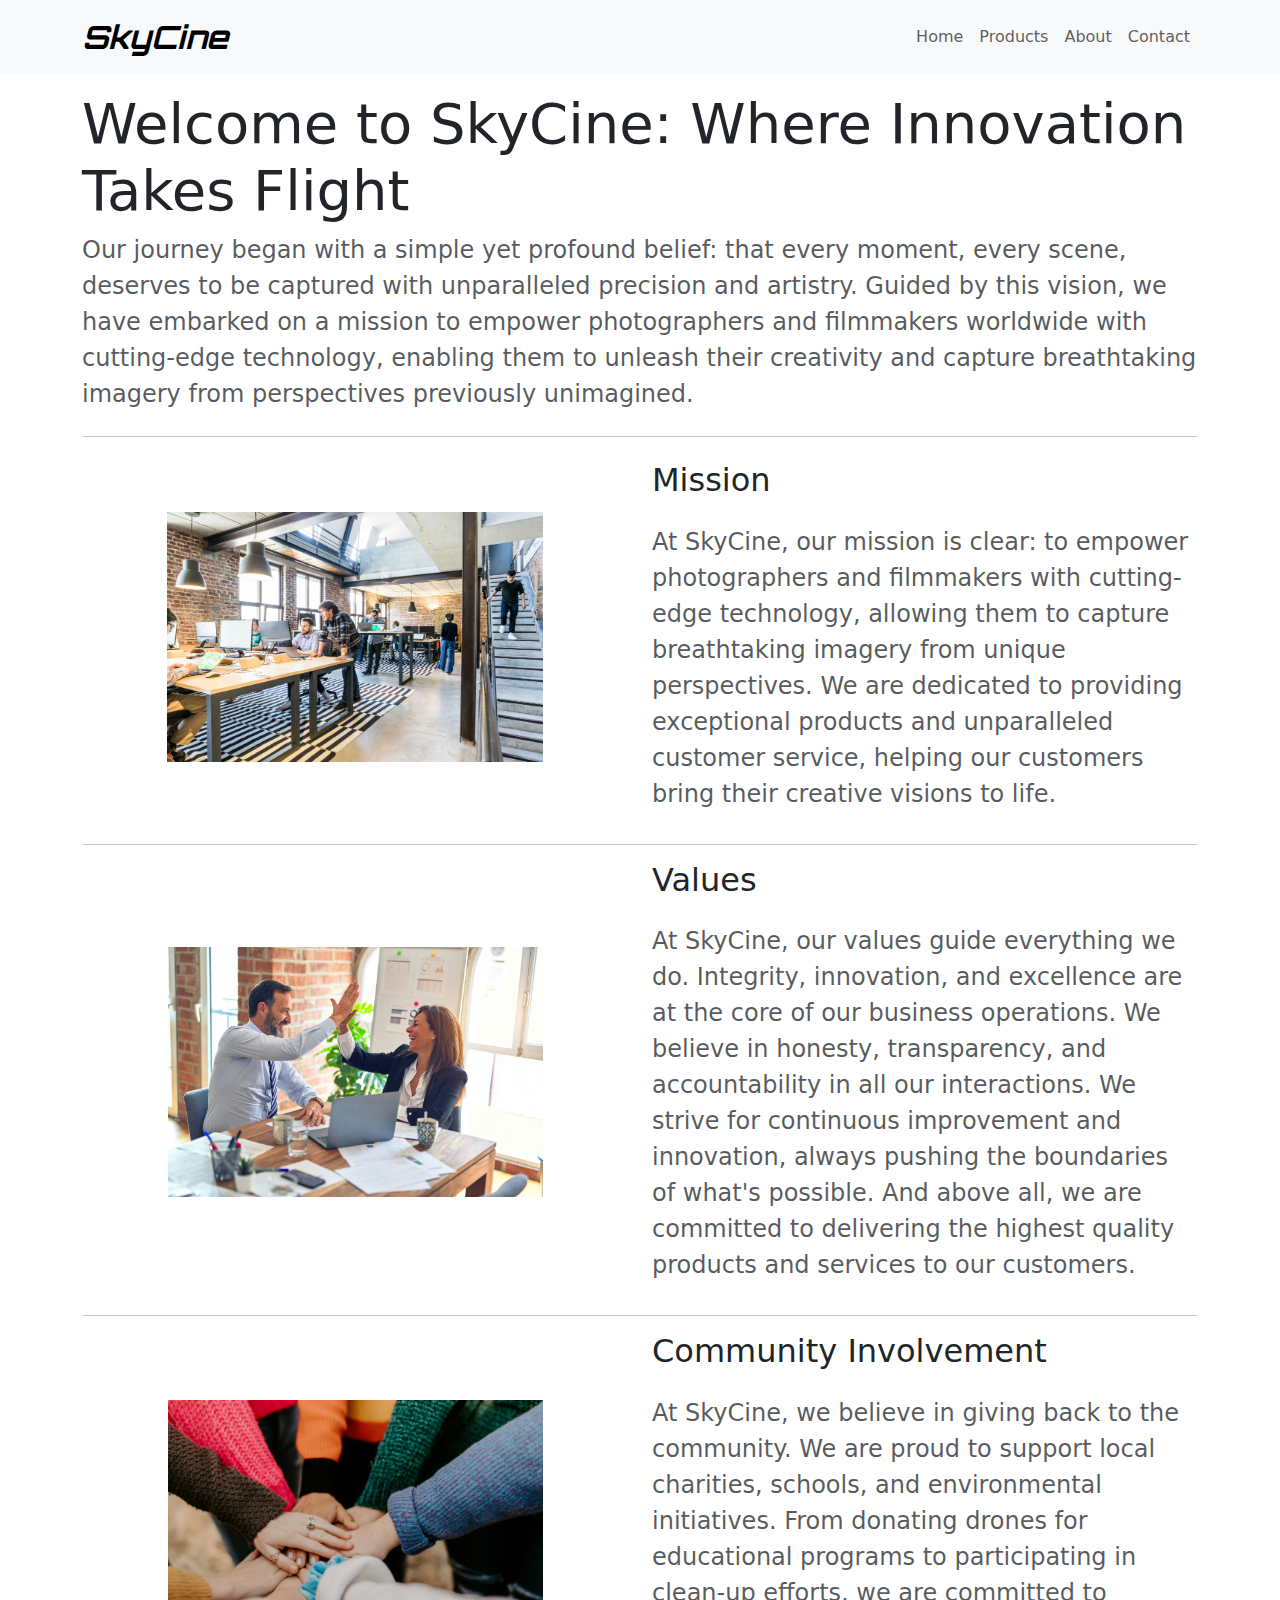
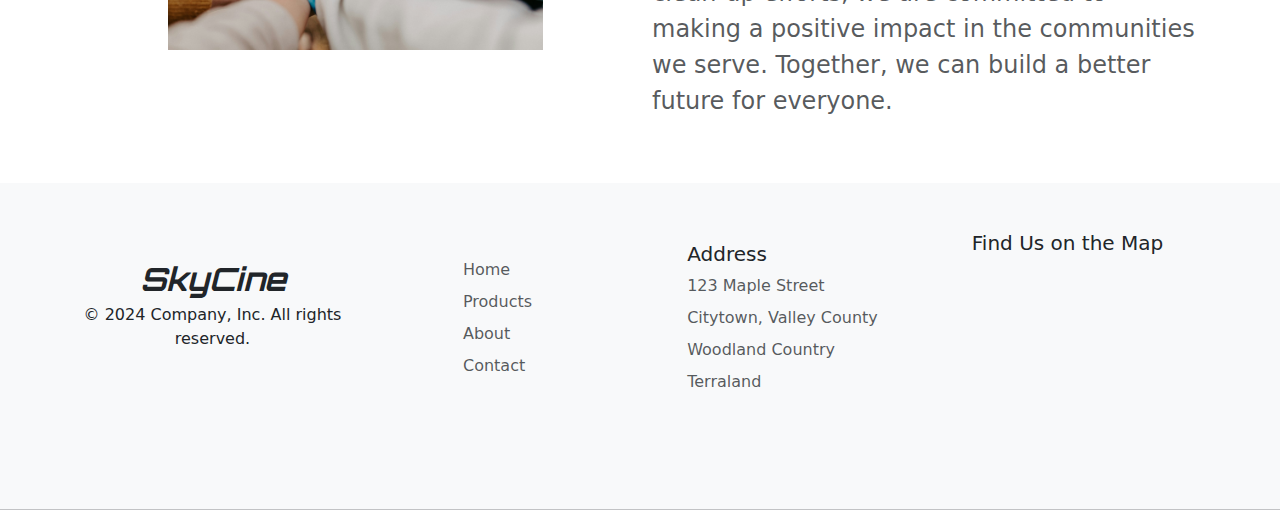
<file: pages/about-page.html>
<!DOCTYPE html>
<html lang="en">
<head>
    <meta charset="UTF-8">
    <meta name="viewport" content="width=device-width, initial-scale=1.0">
    <link rel="preconnect" href="https://fonts.googleapis.com">


    <!-- Orbitron Font Import -->
    <link rel="preconnect" href="https://fonts.googleapis.com">
    <link rel="preconnect" href="https://fonts.gstatic.com" crossorigin>
    <link href="https://fonts.googleapis.com/css2?family=Orbitron:wght@400..900&display=swap" rel="stylesheet">

    <link href="https://cdn.jsdelivr.net/npm/bootstrap@5.3.3/dist/css/bootstrap.min.css" rel="stylesheet" integrity="sha384-QWTKZyjpPEjISv5WaRU9OFeRpok6YctnYmDr5pNlyT2bRjXh0JMhjY6hW+ALEwIH" crossorigin="anonymous">
    <link rel="stylesheet" href="../style.css">
    <title>About Us</title>

    
    <style>
      p {
        font-size: 1.5rem;
      } 
      .au-img {
        display: flex;
        align-items: center;
        justify-content: center;
      } 
      .col-md-6 img {
        max-height: 250px;
      }
    </style>
    
</head>
<body>
      
  <nav class="navbar navbar-expand-lg navbar-light bg-light">
    <div class="container">
      <a class="navbar-brand" href="../index.html" style="font-weight: bolder; font-family: Orbitron, sans-serif; font-size: 2rem; font-style: oblique;">SkyCine</a>
      <button class="navbar-toggler" type="button" data-bs-toggle="collapse" data-bs-target="#navbarNav" aria-controls="navbarNav" aria-expanded="false" aria-label="Toggle navigation">
        <span class="navbar-toggler-icon"></span>
      </button>
      <div class="collapse navbar-collapse" id="navbarNav">
        <ul class="navbar-nav ms-auto">
          <li class="nav-item">
            <a class="nav-link text-center" href="../index.html">Home</a>
          </li>
          <li class="nav-item">
            <a class="nav-link text-center" href="./products-page.html">Products</a>
          </li>
          <li class="nav-item">
            <a class="nav-link text-center" href="./about-page.html">About</a>
          </li>
          <li class="nav-item">
            <a class="nav-link text-center" href="./contact-page.html">Contact</a>
          </li>
        </ul>
      </div>
    </div>
  </nav>



  <div class="container mt-3">



    <div class="jumbotron">
    <h1 class="display-4">Welcome to SkyCine: Where Innovation Takes Flight</h1>
    <p class="text-muted">Our journey began with a simple yet profound belief: that every moment, every scene, deserves to be captured with unparalleled precision and artistry. Guided by this vision, we have embarked on a mission to empower photographers and filmmakers worldwide with cutting-edge technology, enabling them to unleash their creativity and capture breathtaking imagery from perspectives previously unimagined.</p>
    <hr class="my-4">
  </div>
    
    
    
  
    <!-- Mission Statement -->
    <div class="row">    
        <div class="col-md-6 au-img">
            <img src="../images/about-us-page-cover.jpg" class="img-fluid mb-3" alt="Company Overview Image">
        </div>
        <div class="col-md-6">
            <h2 class="mb-4">Mission </h2>
            <p class="text-muted">At SkyCine, our mission is clear: to empower photographers and filmmakers with cutting-edge technology, allowing them to capture breathtaking imagery from unique perspectives. We are dedicated to providing exceptional products and unparalleled customer service, helping our customers bring their creative visions to life.</p>
        </div>
    </div>
    <hr>

    <!-- Company Values -->
    <div class="row d-flex">
        <div class="col-md-6 au-img">
            <img src="../images/about-us-values.jpg" class="img-fluid mb-3" alt="Company Values Image">
        </div>
        <div class="col-md-6">
            <h2 class="mb-4">Values</h2>
            <p class="text-muted">At SkyCine, our values guide everything we do. Integrity, innovation, and excellence are at the core of our business operations. We believe in honesty, transparency, and accountability in all our interactions. We strive for continuous improvement and innovation, always pushing the boundaries of what's possible. And above all, we are committed to delivering the highest quality products and services to our customers.</p>
        </div>
    </div>
    <hr>

    <!-- Community Involvement -->
    <div class="row">
        <div class="col-md-6 au-img">
            <img src="../images/about-us-community.jpg" class="img-fluid mb-3" alt="Community Involvement Image">
        </div>
        <div class="col-md-6">
            <h2 class="mb-4">Community Involvement</h2>
            <p class="text-muted">At SkyCine, we believe in giving back to the community. We are proud to support local charities, schools, and environmental initiatives. From donating drones for educational programs to participating in clean-up efforts, we are committed to making a positive impact in the communities we serve. Together, we can build a better future for everyone.</p>
        </div>
    </div>
  </div>

  
  <footer class="bg-light">
    <div class="container">
      <div class="row row-cols-1 row-cols-sm-2 row-cols-md-5 py-5 my-5">
        
        <div class="col-md-3 text-center"><br>
          <a class="navbar-brand" href="../index.html" style="font-weight: bolder; font-family: Orbitron, sans-serif; font-size: 2rem; font-style: oblique;">SkyCine</a><br>
          © 2024 Company, Inc. All rights reserved.
        </div>
    
        <div class="col-md-3 d-flex justify-content-center align-items-center footer-container">
          <ul class="nav flex-column">
            <li class="nav-item mb-2"><a href="../index.html" class="nav-link p-0 text-body-secondary">Home</a></li>
            <li class="nav-item mb-2"><a href="./products-page.html" class="nav-link p-0 text-body-secondary">Products</a></li>
            <li class="nav-item mb-2"><a href="./about-page.html" class="nav-link p-0 text-body-secondary">About</a></li>
            <li class="nav-item mb-2"><a href="./contact-page.html" class="nav-link p-0 text-body-secondary">Contact</a></li>
          </ul>
        </div><br><br>
    
        <div class="col-md-3 d-flex justify-content-center align-items-center footer-container">
         
          <ul class="nav flex-column">
            <h5>Address</h5>
            <li class="nav-item mb-2"><a href="#" class="nav-link p-0 text-body-secondary">123 Maple Street</a></li>
            <li class="nav-item mb-2"><a href="#" class="nav-link p-0 text-body-secondary">Citytown, Valley County</a></li>
            <li class="nav-item mb-2"><a href="#" class="nav-link p-0 text-body-secondary">Woodland Country</a></li>
            <li class="nav-item mb-2"><a href="#" class="nav-link p-0 text-body-secondary">Terraland</a></li>
          </ul>
        </div><br><br>
    
        <div class="col-md-3 footer-container">
          <h5 class="text-center">Find Us on the Map</h5>
            <div class="embed-responsive embed-responsive-16by9 w-100% d-flex">
                <iframe class="embed-responsive-item mx-auto" src="https://www.google.com/maps/embed?pb=!1m18!1m12!1m3!1d12345.678910111213!2dlongitude!3dlatitude!2m3!1f0!2f0!3f0!3m2!1i1024!2i768!4f13.1!3m3!1m2!1s0x0%3A0x0!2zMTPCsDU5JzExLjMiTiAwwrAyOCc1MC4yIkU!5e0!3m2!1sen!2sus!4v1638833498544!5m2!1sen!2sus" allowfullscreen="" loading="lazy"></iframe>
            </div>
      </div>
      </div>
    </div>
    <hr>
  </footer>
  
  

<script src="https://cdn.jsdelivr.net/npm/bootstrap@5.3.3/dist/js/bootstrap.bundle.min.js" integrity="sha384-YvpcrYf0tY3lHB60NNkmXc5s9fDVZLESaAA55NDzOxhy9GkcIdslK1eN7N6jIeHz" crossorigin="anonymous"></script>
</body>
</html>
</file>
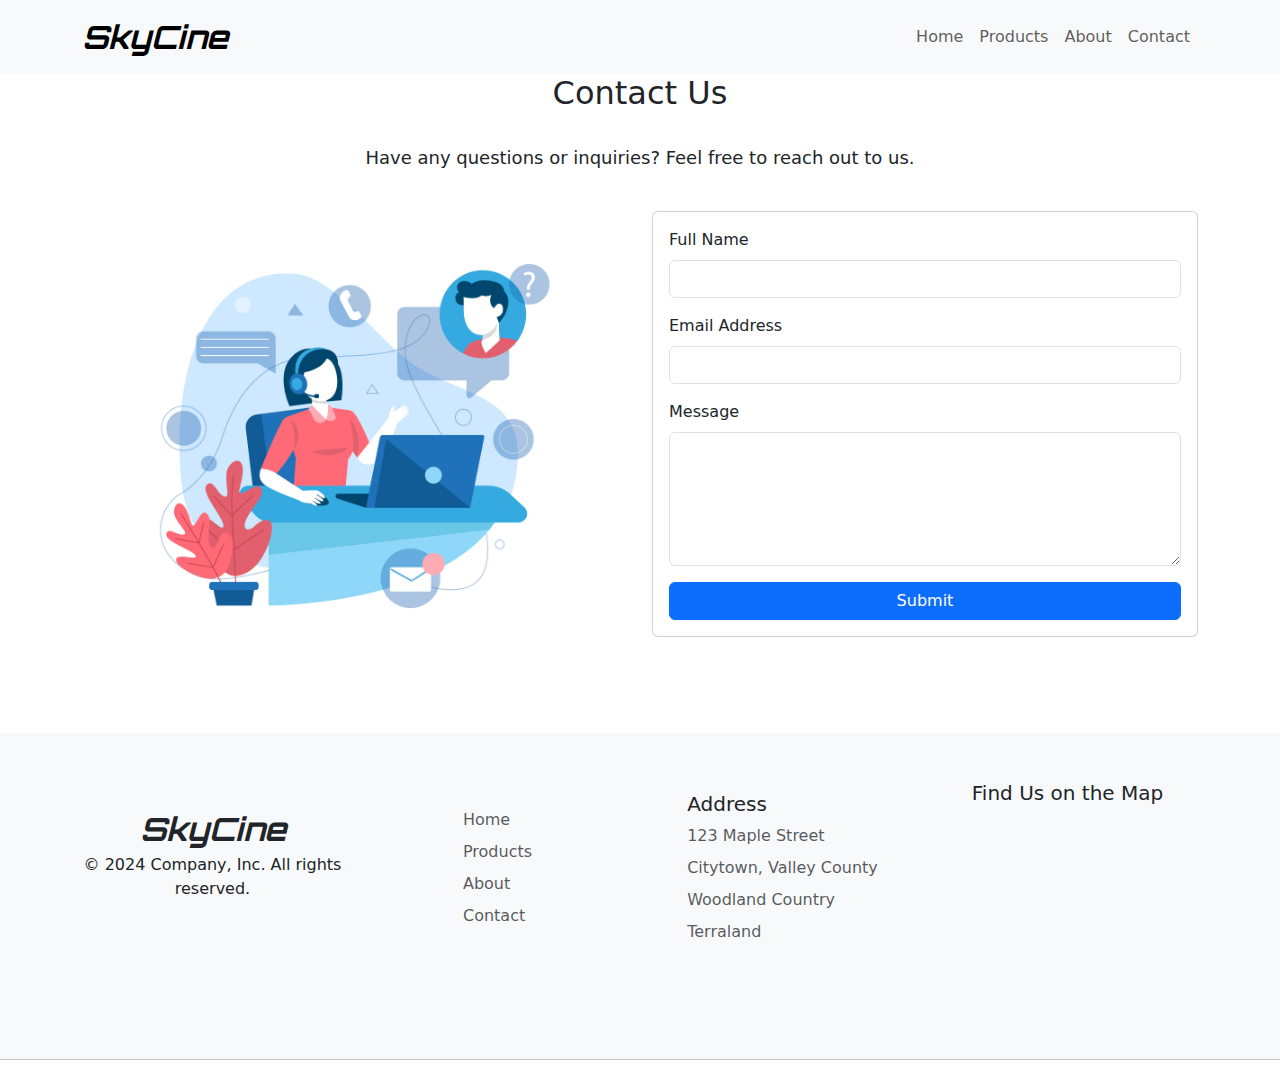
<file: pages/contact-page.html>
<!DOCTYPE html>
<html lang="en">
<head>
    <meta charset="UTF-8">
    <meta name="viewport" content="width=device-width, initial-scale=1.0">

    <link href="https://cdn.jsdelivr.net/npm/bootstrap@5.3.3/dist/css/bootstrap.min.css" rel="stylesheet" integrity="sha384-QWTKZyjpPEjISv5WaRU9OFeRpok6YctnYmDr5pNlyT2bRjXh0JMhjY6hW+ALEwIH" crossorigin="anonymous">
    <link rel="stylesheet" href="../style.css">
    
    
    <title>Contact</title>
</head>
<body>
    
 
  <nav class="navbar navbar-expand-lg navbar-light bg-light">
    <div class="container">
      <a class="navbar-brand" href="../index.html" style="font-weight: bolder; font-family: Orbitron, sans-serif; font-size: 2rem; font-style: oblique;">SkyCine</a>
      <button class="navbar-toggler" type="button" data-bs-toggle="collapse" data-bs-target="#navbarNav" aria-controls="navbarNav" aria-expanded="false" aria-label="Toggle navigation">
        <span class="navbar-toggler-icon"></span>
      </button>
      <div class="collapse navbar-collapse" id="navbarNav">
        <ul class="navbar-nav ms-auto">
          <li class="nav-item">
            <a class="nav-link text-center" href="../index.html">Home</a>
          </li>
          <li class="nav-item">
            <a class="nav-link text-center" href="./products-page.html">Products</a>
          </li>
          <li class="nav-item">
            <a class="nav-link text-center" href="./about-page.html">About</a>
          </li>
          <li class="nav-item">
            <a class="nav-link text-center" href="./contact-page.html">Contact</a>
          </li>
        </ul>
      </div>
    </div>
  </nav>  

    <div class="container contact-container">
      <h2 class="text-center">Contact Us</h2><br>
      <p class="text-center" style="font-size: large;">Have any questions or inquiries? Feel free to reach out to us.</p> <br>
  
      <div class="row">
          <div class="col-md-6 mb-4">
              <img src="../images/customer-support.jpg" class="img-fluid rounded mx-auto d-block" alt="Contact Image" style="max-height: 450px;">
          </div>
          <div class="col-md-6" style="max-height: 450px;">
              <div class="card contact-card">
                  <div class="card-body">
                      <form>
                          <div class="mb-3">
                              <label for="fullName" class="form-label">Full Name</label>
                              <input type="text" class="form-control" id="fullName">
                          </div>
                          <div class="mb-3">
                              <label for="email" class="form-label">Email Address</label>
                              <input type="email" class="form-control" id="email">
                          </div>
                          <div class="mb-3">
                              <label for="message" class="form-label">Message</label>
                              <textarea class="form-control" id="message" rows="5"></textarea>
                          </div>
                          <button type="submit" class="btn btn-primary w-100">Submit</button>
                      </form>
                  </div>
              </div>
          </div>
      </div>
  </div>

  
  <footer class="bg-light">
    <div class="container">
      <div class="row row-cols-1 row-cols-sm-2 row-cols-md-5 py-5 my-5">
        
        <div class="col-md-3 text-center"><br>
          <a class="navbar-brand" href="../index.html" style="font-weight: bolder; font-family: Orbitron, sans-serif; font-size: 2rem; font-style: oblique;">SkyCine</a><br>
          © 2024 Company, Inc. All rights reserved.
        </div>
    
        <div class="col-md-3 d-flex justify-content-center align-items-center footer-container">
          <ul class="nav flex-column">
            <li class="nav-item mb-2"><a href="../index.html" class="nav-link p-0 text-body-secondary">Home</a></li>
            <li class="nav-item mb-2"><a href="./products-page.html" class="nav-link p-0 text-body-secondary">Products</a></li>
            <li class="nav-item mb-2"><a href="./about-page.html" class="nav-link p-0 text-body-secondary">About</a></li>
            <li class="nav-item mb-2"><a href="./contact-page.html" class="nav-link p-0 text-body-secondary">Contact</a></li>
          </ul>
        </div><br><br>
    
        <div class="col-md-3 d-flex justify-content-center align-items-center footer-container">
         
          <ul class="nav flex-column">
            <h5>Address</h5>
            <li class="nav-item mb-2"><a href="#" class="nav-link p-0 text-body-secondary">123 Maple Street</a></li>
            <li class="nav-item mb-2"><a href="#" class="nav-link p-0 text-body-secondary">Citytown, Valley County</a></li>
            <li class="nav-item mb-2"><a href="#" class="nav-link p-0 text-body-secondary">Woodland Country</a></li>
            <li class="nav-item mb-2"><a href="#" class="nav-link p-0 text-body-secondary">Terraland</a></li>
          </ul>
        </div><br><br>
    
        <div class="col-md-3 footer-container">
          <h5 class="text-center">Find Us on the Map</h5>
            <div class="embed-responsive embed-responsive-16by9 w-100% d-flex">
                <iframe class="embed-responsive-item mx-auto" src="https://www.google.com/maps/embed?pb=!1m18!1m12!1m3!1d12345.678910111213!2dlongitude!3dlatitude!2m3!1f0!2f0!3f0!3m2!1i1024!2i768!4f13.1!3m3!1m2!1s0x0%3A0x0!2zMTPCsDU5JzExLjMiTiAwwrAyOCc1MC4yIkU!5e0!3m2!1sen!2sus!4v1638833498544!5m2!1sen!2sus" allowfullscreen="" loading="lazy"></iframe>
            </div>
      </div>
      </div>
    </div>
    <hr>
  </footer>
  

  

  
  <!-- Bootstrap Bundle with Popper -->
  <script src="https://cdn.jsdelivr.net/npm/bootstrap@5.3.0-alpha1/dist/js/bootstrap.bundle.min.js"></script>
</body>
</html>
</file>
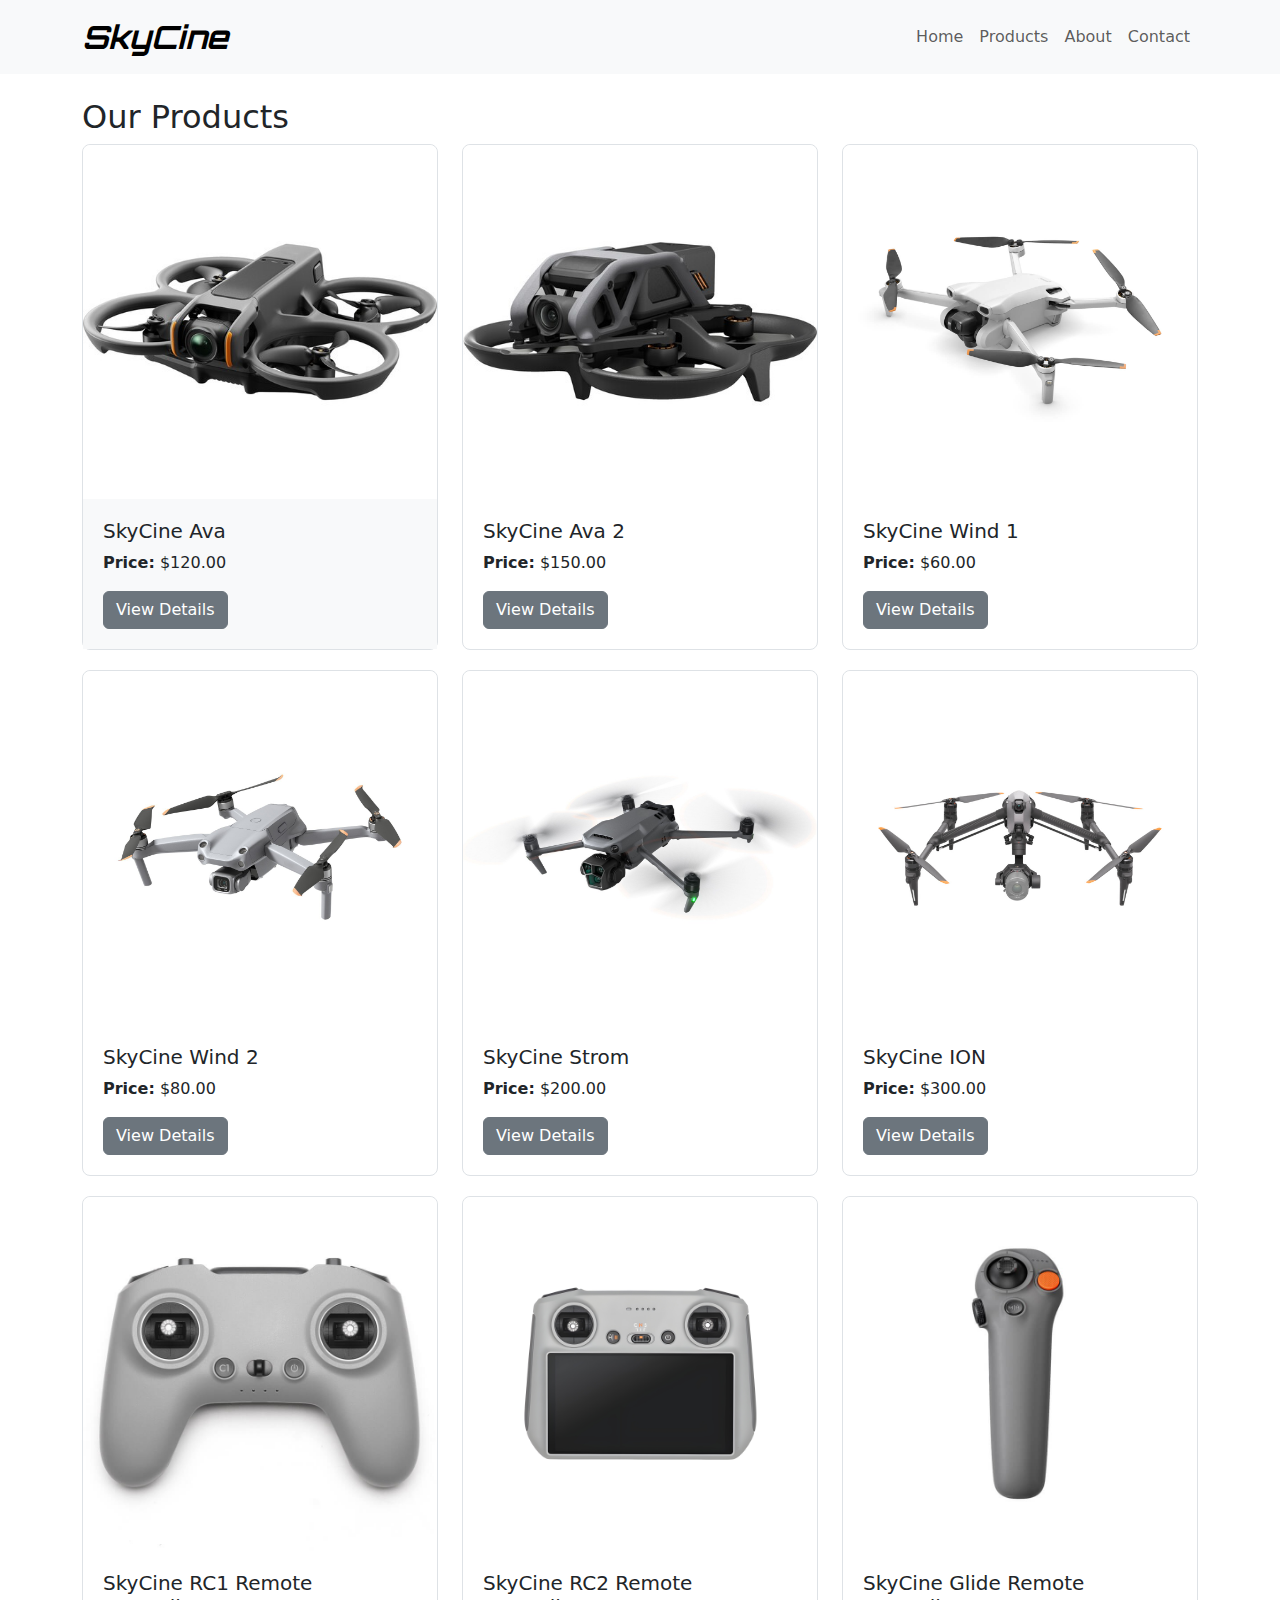
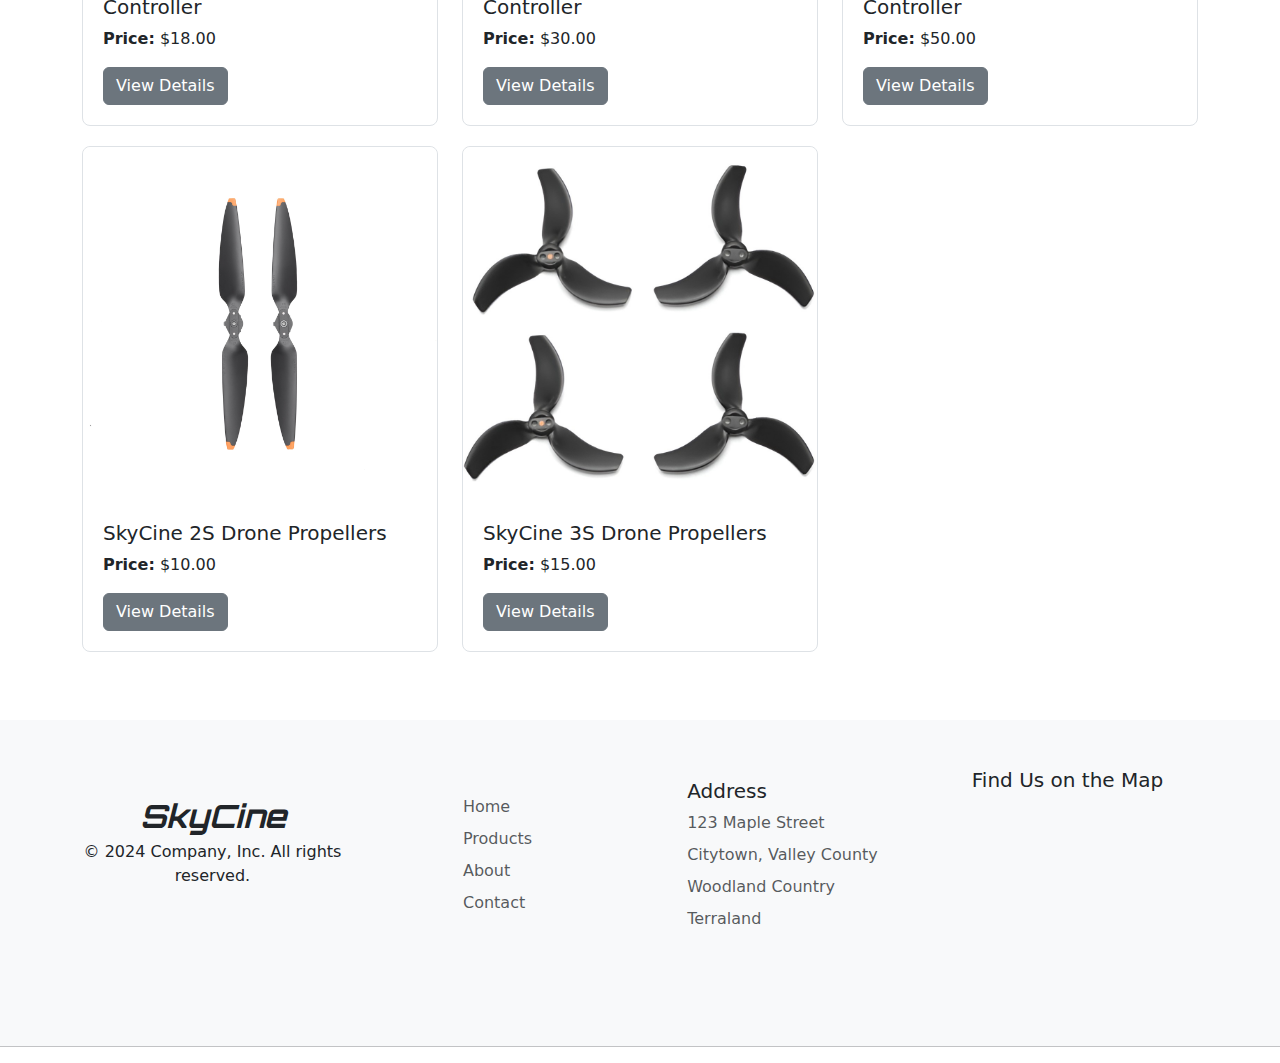
<file: pages/products-page.html>
<!DOCTYPE html>
<html lang="en">
<head>
  <meta charset="UTF-8">
  <meta name="viewport" content="width=device-width, initial-scale=1.0">
  <title>Products - DroneHub</title>
  <!-- Bootstrap CSS -->
  <link href="https://cdn.jsdelivr.net/npm/bootstrap@5.3.0-alpha1/dist/css/bootstrap.min.css" rel="stylesheet">
  <link rel="stylesheet" href="../style.css">
  <style>
    /* Custom CSS styles */
    .product-card {
      border: 1px solid #dee2e6;
      border-radius: 8px;
      margin-bottom: 20px;
    }
    .product-card img {
      border-top-left-radius: 8px;
      border-top-right-radius: 8px;
    }
    .product-card-body {
      padding: 20px;
    }
  </style>
</head>
<body>
   
  <nav class="navbar navbar-expand-lg navbar-light bg-light">
    <div class="container">
      <a class="navbar-brand" href="../index.html" style="font-weight: bolder; font-family: Orbitron, sans-serif; font-size: 2rem; font-style: oblique;">SkyCine</a>
      <button class="navbar-toggler" type="button" data-bs-toggle="collapse" data-bs-target="#navbarNav" aria-controls="navbarNav" aria-expanded="false" aria-label="Toggle navigation">
        <span class="navbar-toggler-icon"></span>
      </button>
      <div class="collapse navbar-collapse" id="navbarNav">
        <ul class="navbar-nav ms-auto">
          <li class="nav-item">
            <a class="nav-link text-center" href="../index.html">Home</a>
          </li>
          <li class="nav-item">
            <a class="nav-link text-center" href="./products-page.html">Products</a>
          </li>
          <li class="nav-item">
            <a class="nav-link text-center" href="./about-page.html">About</a>
          </li>
          <li class="nav-item">
            <a class="nav-link text-center" href="./contact-page.html">Contact</a>
          </li>
        </ul>
      </div>
    </div>
  </nav>
  

  <div class="container mt-4">
    <h2>Our Products</h2>
    <div class="row" >
      <div class="col-md-4 ">
        <div class="card product-card">
          <img src="./products/Ava/1712825546_IMG_2212609.jpg"card-img-top" alt="Product 1">
          <div class="card-body product-card-body bg-light">
            <h5 class="card-title">SkyCine Ava</h5>
            <p><strong>Price:</strong> $120.00</p>
            <a href="./products/ava.html" class="btn btn-secondary">View Details</a>
          </div>
        </div>
      </div>

      <div class="col-md-4">
        <div class="card product-card">
          <img src="./products/Ava 2/1661417434_IMG_1805991.jpeg" class="card-img-top" alt="Product 2">
          <div class="card-body product-card-body">
            <h5 class="card-title">SkyCine Ava 2</h5>
            <p><strong>Price:</strong> $150.00</p>
            <a href="./products/ava2.html" class="btn btn-secondary">View Details</a>
          </div>
        </div>
      </div>

      <div class="col-md-4">
        <div class="card product-card">
          <img src="./products/Wind 1//42432410.jpg" class="card-img-top" alt="Product 2">
          <div class="card-body product-card-body">
            <h5 class="card-title">SkyCine Wind 1</h5>
            <p><strong>Price:</strong> $60.00</p>
            <a href="./products/wind1.html" class="btn btn-secondary">View Details</a>
          </div>
        </div>
      </div>

      <div class="col-md-4">
        <div class="card product-card">
          <img src="./products/Wind 2//42432420.jpg" class="card-img-top" alt="Product 2">
          <div class="card-body product-card-body">
            <h5 class="card-title">SkyCine Wind 2</h5>
            <p><strong>Price:</strong> $80.00</p>
            <a href="./products/wind2.html" class="btn btn-secondary">View Details</a>
          </div>
        </div>
      </div>

      <div class="col-md-4">
        <div class="card product-card">
          <img src="./products/Strom/61432300.png" class="card-img-top" alt="Product 2">
          <div class="card-body product-card-body">
            <h5 class="card-title">SkyCine Strom</h5>
            <p><strong>Price:</strong> $200.00</p>
            <a href="./products/strom.html" class="btn btn-secondary">View Details</a>
          </div>
        </div>
      </div>

      <div class="col-md-4">
        <div class="card product-card">
          <img src="./products/ION/20134100.jpg" class="card-img-top" alt="Product 2">
          <div class="card-body product-card-body">
            <h5 class="card-title">SkyCine ION</h5>
            <p><strong>Price:</strong> $300.00</p>
            <a href="./products/ion.html" class="btn btn-secondary">View Details</a>
          </div>
        </div>
        </div>

        <div class="col-md-4">
          <div class="card product-card">
            <img src="./products/RC1/7203011.jpg" class="card-img-top" alt="Product 2">
            <div class="card-body product-card-body">
              <h5 class="card-title">SkyCine RC1 Remote Controller</h5>
              <p><strong>Price:</strong> $18.00</p>
              <a href="./products/rc1.html" class="btn btn-secondary">View Details</a>
            </div>
          </div>
        </div>
  
          <div class="col-md-4">
            <div class="card product-card">
              <img src="./products/RC2/7203021.png" class="card-img-top" alt="Product 2">
              <div class="card-body product-card-body">
                <h5 class="card-title">SkyCine RC2 Remote Controller</h5>
                <p><strong>Price:</strong> $30.00</p>
                <a href="./products/rc2.html" class="btn btn-secondary">View Details</a>
              </div>
            </div>
          </div>       
          
          <div class="col-md-4">
            <div class="card product-card">
              <img src="./products/Glide/32312111.jpg" class="card-img-top" alt="Product 2">
              <div class="card-body product-card-body">
                <h5 class="card-title">SkyCine Glide Remote Controller</h5>
                <p><strong>Price:</strong> $50.00</p>
                <a href="./products/glide.html" class="btn btn-secondary">View Details</a>
              </div>
            </div>
          </div>
  

          <div class="col-md-4">
            <div class="card product-card">
              <img src="./products/2SPropellers/234200.jpg" class="card-img-top" alt="Product 2">
              <div class="card-body product-card-body">
                <h5 class="card-title">SkyCine 2S Drone Propellers</h5>
                <p><strong>Price:</strong> $10.00</p>
                <a href="./products/2s-propeller.html" class="btn btn-secondary">View Details</a>
              </div>
            </div>
          </div>
  
          <div class="col-md-4">
            <div class="card product-card">
              <img src="./products/3SPropellers/234301.jpg" class="card-img-top" alt="Product 2">
              <div class="card-body product-card-body">
                <h5 class="card-title">SkyCine 3S Drone Propellers</h5>
                <p><strong>Price:</strong> $15.00</p>
                <a href="./products/3s-propeller.html" class="btn btn-secondary">View Details</a>
              </div>
            </div>
          </div>
  
   


    </div>
  </div>


  
<footer class="bg-light">
  <div class="container" >
    <div class="row row-cols-1 row-cols-sm-2 row-cols-md-5 py-5 my-5 ">
      
      <div class="col-md-3 text-center"><br>
        <a class="navbar-brand" href="../index.html" style="font-weight: bolder; font-family: Orbitron, sans-serif; font-size: 2rem; font-style: oblique;">SkyCine</a><br>
        © 2024 Company, Inc. All rights reserved.
      </div>
  
      <div class="col-md-3 d-flex justify-content-center align-items-center footer-container">
        <ul class="nav flex-column">
          <li class="nav-item mb-2"><a href="../index.html" class="nav-link p-0 text-body-secondary">Home</a></li>
          <li class="nav-item mb-2"><a href="./products-page.html" class="nav-link p-0 text-body-secondary">Products</a></li>
          <li class="nav-item mb-2"><a href="./about-page.html" class="nav-link p-0 text-body-secondary">About</a></li>
          <li class="nav-item mb-2"><a href="./contact-page.html" class="nav-link p-0 text-body-secondary">Contact</a></li>
        </ul>
      </div><br><br>
  
      <div class="col-md-3 d-flex justify-content-center align-items-center footer-container">
       
        <ul class="nav flex-column">
          <h5>Address</h5>
          <li class="nav-item mb-2"><a href="#" class="nav-link p-0 text-body-secondary">123 Maple Street</a></li>
          <li class="nav-item mb-2"><a href="#" class="nav-link p-0 text-body-secondary">Citytown, Valley County</a></li>
          <li class="nav-item mb-2"><a href="#" class="nav-link p-0 text-body-secondary">Woodland Country</a></li>
          <li class="nav-item mb-2"><a href="#" class="nav-link p-0 text-body-secondary">Terraland</a></li>
        </ul>
      </div><br><br>
  
      <div class="col-md-3 footer-container">
        <h5 class="text-center">Find Us on the Map</h5>
          <div class="embed-responsive embed-responsive-16by9 w-100% d-flex">
              <iframe class="embed-responsive-item mx-auto" src="https://www.google.com/maps/embed?pb=!1m18!1m12!1m3!1d12345.678910111213!2dlongitude!3dlatitude!2m3!1f0!2f0!3f0!3m2!1i1024!2i768!4f13.1!3m3!1m2!1s0x0%3A0x0!2zMTPCsDU5JzExLjMiTiAwwrAyOCc1MC4yIkU!5e0!3m2!1sen!2sus!4v1638833498544!5m2!1sen!2sus" allowfullscreen="" loading="lazy"></iframe>
          </div>
    </div>
    </div>
  </div>
  <hr>
</footer>



  <!-- Bootstrap Bundle with Popper -->
  <script src="https://cdn.jsdelivr.net/npm/bootstrap@5.3.0-alpha1/dist/js/bootstrap.bundle.min.js"></script>
</body>
</html>
</file>
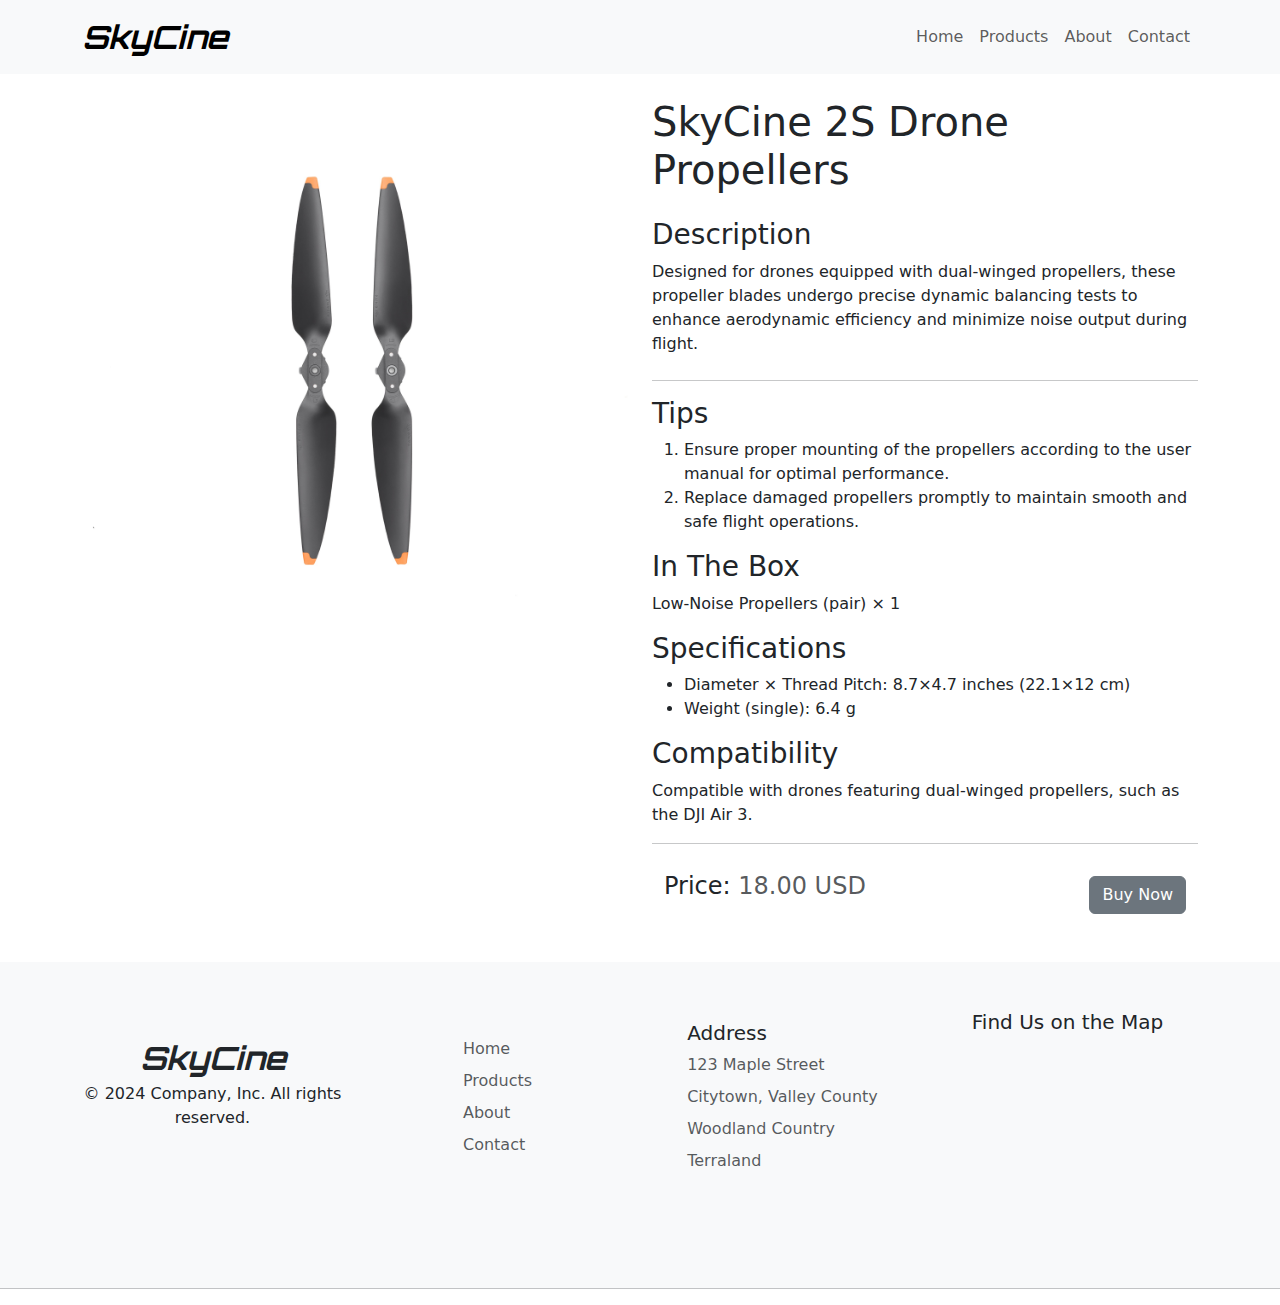
<file: pages/products/2s-propeller.html>
<!DOCTYPE html>
<html lang="en">
<head>
  <meta charset="UTF-8">
  <meta name="viewport" content="width=device-width, initial-scale=1.0">
  <title>Products - DroneHub</title>
  <!-- Bootstrap CSS -->
  <link href="https://cdn.jsdelivr.net/npm/bootstrap@5.3.0-alpha1/dist/css/bootstrap.min.css" rel="stylesheet">
  <link rel="stylesheet" href="../../style.css">
  <style>
    /* Custom CSS styles */
    .product-card {
      border: 1px solid #dee2e6;
      border-radius: 8px;
      margin-bottom: 20px;
    }
    .product-card img {
      border-top-left-radius: 8px;
      border-top-right-radius: 8px;
    }
    .product-card-body {
      padding: 20px;
    }
  </style>
</head>
<body>
   
  <nav class="navbar navbar-expand-lg navbar-light bg-light">
    <div class="container">
      <a class="navbar-brand" href="../../index.html" style="font-weight: bolder; font-family: Orbitron, sans-serif; font-size: 2rem; font-style: oblique;">SkyCine</a>
      <button class="navbar-toggler" type="button" data-bs-toggle="collapse" data-bs-target="#navbarNav" aria-controls="navbarNav" aria-expanded="false" aria-label="Toggle navigation">
        <span class="navbar-toggler-icon"></span>
      </button>
      <div class="collapse navbar-collapse" id="navbarNav">
        <ul class="navbar-nav ms-auto">
          <li class="nav-item">
            <a class="nav-link text-center" href="../../index.html">Home</a>
          </li>
          <li class="nav-item">
            <a class="nav-link text-center" href="../products-page.html">Products</a>
          </li>
          <li class="nav-item">
            <a class="nav-link text-center" href="../about-page.html">About</a>
          </li>
          <li class="nav-item">
            <a class="nav-link text-center" href="../contact-page.html">Contact</a>
          </li>
        </ul>
      </div>
    </div>
  </nav>
  

  <div class="container mt-4">
    <div class="row">
      <div class="col-md-6">
        <div id="carouselExampleControls" class="carousel slide" data-bs-ride="carousel">
          <div class="carousel-inner">

            <div class="carousel-item active">
              <img src="./2SPropellers/234200.jpg" class="d-block w-100 rounded" alt="Product Image 2">
            </div>
            <div class="carousel-item">
              <img src="./2SPropellers/234201.jpg" class="d-block w-100 rounded" alt="Product Image 2">
            </div>
            <div class="carousel-item">
              <img src="./2SPropellers/234203.jpg" class="d-block w-100 rounded" alt="Product Image 2">
            </div>
            <div class="carousel-item">
              <img src="./2SPropellers/234204.jpg" class="d-block w-100 rounded" alt="Product Image 2">
            </div>
            <div class="carousel-item">
              <img src="./2SPropellers/234205.jpg" class="d-block w-100 rounded" alt="Product Image 2">
            </div>
            <div class="carousel-item">
              <img src="./2SPropellers/234206.jpg" class="d-block w-100 rounded" alt="Product Image 2">
            </div>
           
          </div>
          <button class="carousel-control-prev" type="button" data-bs-target="#carouselExampleControls" data-bs-slide="prev">
            <span class="carousel-control-prev-icon" aria-hidden="true"></span>
            <span class="visually-hidden">Previous</span>
          </button>
          <button class="carousel-control-next" type="button" data-bs-target="#carouselExampleControls" data-bs-slide="next">
            <span class="carousel-control-next-icon" aria-hidden="true"></span>
            <span class="visually-hidden">Next</span>
          </button>
        </div>
      </div>
      <div class="col-md-6">
        <h1 class="mb-4">SkyCine 2S Drone Propellers</h1>
        <h3>Description</h3>
        <p class="mb-4">Designed for drones equipped with dual-winged propellers, these propeller blades undergo precise dynamic balancing tests to enhance aerodynamic efficiency and minimize noise output during flight.</p><hr>
        <h3>Tips</h3>
        <ol>
          <li>Ensure proper mounting of the propellers according to the user manual for optimal performance.</li>
          <li>Replace damaged propellers promptly to maintain smooth and safe flight operations.</li>
        </ol>
        <h3>In The Box</h3>
        <p>Low-Noise Propellers (pair) × 1</p>
        <h3>Specifications</h3>
        <ul>
          <li>Diameter × Thread Pitch: 8.7×4.7 inches (22.1×12 cm)</li>
          <li>Weight (single): 6.4 g</li>
        </ul>
        <h3>Compatibility</h3>
        <p>Compatible with drones featuring dual-winged propellers, such as the DJI Air 3.</p>
        <hr>
        
        
        
        
        
 
        
      <div class="container">
        <div class="row d-flex align-items-center">
          <div class="col ">
            <h4 class="d-inline">
              Price:
              <span class="font-weight-light text-muted">18.00 USD</span>
            </h4>
          </div>
          <div class="col-auto">
            <a href="../checkout-page.html"><button class="btn btn-secondary mt-3">Buy Now</button></a>
          </div>
        </div>
      </div>
     
      </div>
    </div>
  </div>
  

  
  <footer class="bg-light">
    <div class="container">
      <div class="row row-cols-1 row-cols-sm-2 row-cols-md-5 py-5 my-5 ">
        
        <div class="col-md-3 text-center"><br>
          <a class="navbar-brand" href="../index.html" style="font-weight: bolder; font-family: Orbitron, sans-serif; font-size: 2rem; font-style: oblique;">SkyCine</a><br>
          © 2024 Company, Inc. All rights reserved.
        </div>
    
        <div class="col-md-3 d-flex justify-content-center align-items-center footer-container">
          <ul class="nav flex-column">
            <li class="nav-item mb-2"><a href="../../index.html" class="nav-link p-0 text-body-secondary">Home</a></li>
            <li class="nav-item mb-2"><a href="../products-page.html" class="nav-link p-0 text-body-secondary">Products</a></li>
            <li class="nav-item mb-2"><a href="../about-page.html" class="nav-link p-0 text-body-secondary">About</a></li>
            <li class="nav-item mb-2"><a href="../contact-page.html" class="nav-link p-0 text-body-secondary">Contact</a></li>
          </ul>
        </div><br><br>
    
        <div class="col-md-3 d-flex justify-content-center align-items-center footer-container">
         
          <ul class="nav flex-column">
            <h5>Address</h5>
            <li class="nav-item mb-2"><a href="#" class="nav-link p-0 text-body-secondary">123 Maple Street</a></li>
            <li class="nav-item mb-2"><a href="#" class="nav-link p-0 text-body-secondary">Citytown, Valley County</a></li>
            <li class="nav-item mb-2"><a href="#" class="nav-link p-0 text-body-secondary">Woodland Country</a></li>
            <li class="nav-item mb-2"><a href="#" class="nav-link p-0 text-body-secondary">Terraland</a></li>
          </ul>
        </div><br><br>
    
        <div class="col-md-3 footer-container">
          <h5 class="text-center">Find Us on the Map</h5>
            <div class="embed-responsive embed-responsive-16by9 w-100% d-flex">
                <iframe class="embed-responsive-item mx-auto" src="https://www.google.com/maps/embed?pb=!1m18!1m12!1m3!1d12345.678910111213!2dlongitude!3dlatitude!2m3!1f0!2f0!3f0!3m2!1i1024!2i768!4f13.1!3m3!1m2!1s0x0%3A0x0!2zMTPCsDU5JzExLjMiTiAwwrAyOCc1MC4yIkU!5e0!3m2!1sen!2sus!4v1638833498544!5m2!1sen!2sus" allowfullscreen="" loading="lazy"></iframe>
            </div>
      </div>
      </div>
    </div>
    <hr>
  </footer>
  
  
  
  <!-- Bootstrap Bundle with Popper -->
  <script src="https://cdn.jsdelivr.net/npm/bootstrap@5.3.0-alpha1/dist/js/bootstrap.bundle.min.js"></script>
</body>
</html>
</file>
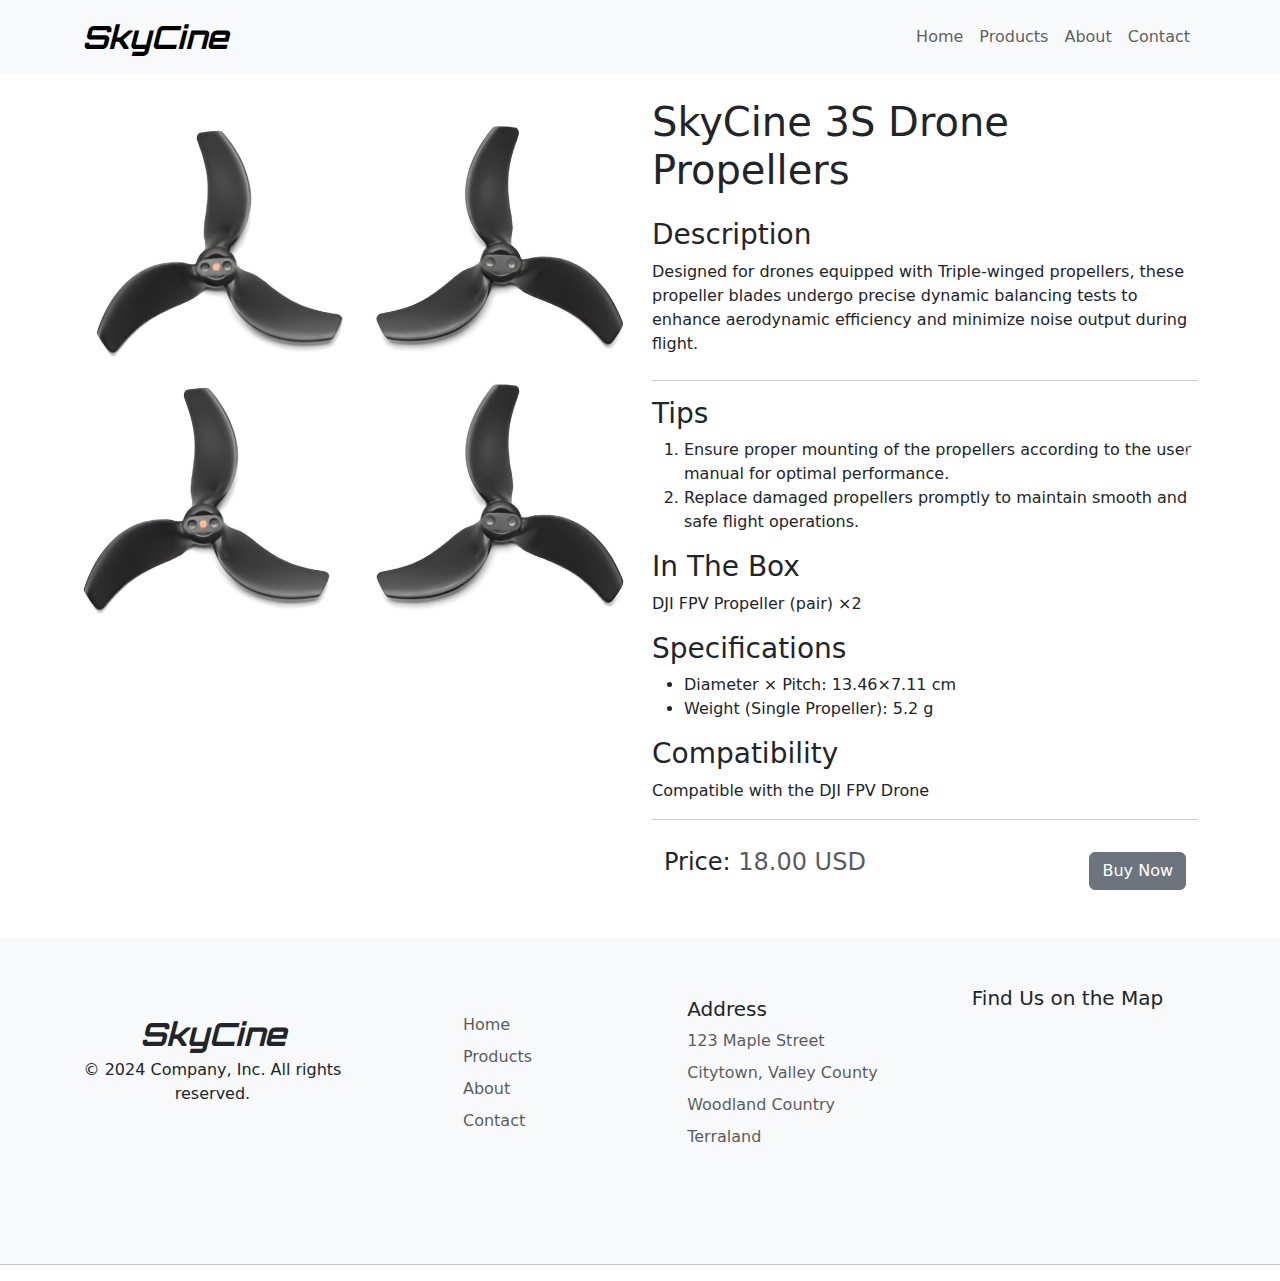
<file: pages/products/3s-propeller.html>
<!DOCTYPE html>
<html lang="en">
<head>
  <meta charset="UTF-8">
  <meta name="viewport" content="width=device-width, initial-scale=1.0">
  <title>Products - DroneHub</title>
  <!-- Bootstrap CSS -->
  <link href="https://cdn.jsdelivr.net/npm/bootstrap@5.3.0-alpha1/dist/css/bootstrap.min.css" rel="stylesheet">
  <link rel="stylesheet" href="../../style.css">
  <style>
    /* Custom CSS styles */
    .product-card {
      border: 1px solid #dee2e6;
      border-radius: 8px;
      margin-bottom: 20px;
    }
    .product-card img {
      border-top-left-radius: 8px;
      border-top-right-radius: 8px;
    }
    .product-card-body {
      padding: 20px;
    }
  </style>
</head>
<body>
   
  <nav class="navbar navbar-expand-lg navbar-light bg-light">
    <div class="container">
      <a class="navbar-brand" href="../../index.html" style="font-weight: bolder; font-family: Orbitron, sans-serif; font-size: 2rem; font-style: oblique;">SkyCine</a>
      <button class="navbar-toggler" type="button" data-bs-toggle="collapse" data-bs-target="#navbarNav" aria-controls="navbarNav" aria-expanded="false" aria-label="Toggle navigation">
        <span class="navbar-toggler-icon"></span>
      </button>
      <div class="collapse navbar-collapse" id="navbarNav">
        <ul class="navbar-nav ms-auto">
          <li class="nav-item">
            <a class="nav-link text-center" href="../../index.html">Home</a>
          </li>
          <li class="nav-item">
            <a class="nav-link text-center" href="../products-page.html">Products</a>
          </li>
          <li class="nav-item">
            <a class="nav-link text-center" href="../about-page.html">About</a>
          </li>
          <li class="nav-item">
            <a class="nav-link text-center" href="../contact-page.html">Contact</a>
          </li>
        </ul>
      </div>
    </div>
  </nav>
  

  <div class="container mt-4">
    <div class="row">
      <div class="col-md-6">
        <div id="carouselExampleControls" class="carousel slide" data-bs-ride="carousel">
          <div class="carousel-inner">
            <div class="carousel-item active">
              <img src="./3SPropellers/234301.jpg" class="d-block w-100 rounded" alt="Product Image 2">
            </div>
            <div class="carousel-item">
              <img src="./3SPropellers/234302.jpg" class="d-block w-100 rounded" alt="Product Image 2">
            </div>
            <div class="carousel-item">
              <img src="./3SPropellers/234303.jpg" class="d-block w-100 rounded" alt="Product Image 2">
            </div>
            <div class="carousel-item">
              <img src="./3SPropellers/234304.jpg" class="d-block w-100 rounded" alt="Product Image 2">
            </div>
            </div>
           
          </div>
          <button class="carousel-control-prev" type="button" data-bs-target="#carouselExampleControls" data-bs-slide="prev">
            <span class="carousel-control-prev-icon" aria-hidden="true"></span>
            <span class="visually-hidden">Previous</span>
          </button>
          <button class="carousel-control-next" type="button" data-bs-target="#carouselExampleControls" data-bs-slide="next">
            <span class="carousel-control-next-icon" aria-hidden="true"></span>
            <span class="visually-hidden">Next</span>
          </button>
        </div>
      <div class="col-md-6">
        <h1 class="mb-4">SkyCine 3S Drone Propellers</h1>
        <h3>Description</h3>
        <p class="mb-4">Designed for drones equipped with Triple-winged propellers, these propeller blades undergo precise dynamic balancing tests to enhance aerodynamic efficiency and minimize noise output during flight.</p><hr>
        <h3>Tips</h3>
        <ol>
          <li>Ensure proper mounting of the propellers according to the user manual for optimal performance.</li>
          <li>Replace damaged propellers promptly to maintain smooth and safe flight operations.</li>
        </ol>
        <h3>In The Box</h3>
        <p>DJI FPV Propeller (pair) ×2</p>
        <h3>Specifications</h3>
        <ul>
          <li>Diameter × Pitch: 13.46×7.11 cm</li>
          <li>Weight (Single Propeller): 5.2 g</li>
        </ul>
        <h3>Compatibility</h3>
        <p>Compatible with the DJI FPV Drone</p>

        <hr>
        
      <div class="container">
        <div class="row d-flex align-items-center">
          <div class="col ">
            <h4 class="d-inline">
              Price:
              <span class="font-weight-light text-muted">18.00 USD</span>
            </h4>
          </div>
          <div class="col-auto">
            <a href="../checkout-page.html"><button class="btn btn-secondary mt-3">Buy Now</button></a>
          </div>
        </div>
      </div>
     
      </div>
    </div>
  </div>
  

  
  <footer class="bg-light">
    <div class="container">
      <div class="row row-cols-1 row-cols-sm-2 row-cols-md-5 py-5 my-5 ">
        
        <div class="col-md-3 text-center"><br>
          <a class="navbar-brand" href="../index.html" style="font-weight: bolder; font-family: Orbitron, sans-serif; font-size: 2rem; font-style: oblique;">SkyCine</a><br>
          © 2024 Company, Inc. All rights reserved.
        </div>
    
        <div class="col-md-3 d-flex justify-content-center align-items-center footer-container">
          <ul class="nav flex-column">
            <li class="nav-item mb-2"><a href="../../index.html" class="nav-link p-0 text-body-secondary">Home</a></li>
            <li class="nav-item mb-2"><a href="../products-page.html" class="nav-link p-0 text-body-secondary">Products</a></li>
            <li class="nav-item mb-2"><a href="../about-page.html" class="nav-link p-0 text-body-secondary">About</a></li>
            <li class="nav-item mb-2"><a href="../contact-page.html" class="nav-link p-0 text-body-secondary">Contact</a></li>
          </ul>
        </div><br><br>
    
        <div class="col-md-3 d-flex justify-content-center align-items-center footer-container">
         
          <ul class="nav flex-column">
            <h5>Address</h5>
            <li class="nav-item mb-2"><a href="#" class="nav-link p-0 text-body-secondary">123 Maple Street</a></li>
            <li class="nav-item mb-2"><a href="#" class="nav-link p-0 text-body-secondary">Citytown, Valley County</a></li>
            <li class="nav-item mb-2"><a href="#" class="nav-link p-0 text-body-secondary">Woodland Country</a></li>
            <li class="nav-item mb-2"><a href="#" class="nav-link p-0 text-body-secondary">Terraland</a></li>
          </ul>
        </div><br><br>
    
        <div class="col-md-3 footer-container">
          <h5 class="text-center">Find Us on the Map</h5>
            <div class="embed-responsive embed-responsive-16by9 w-100% d-flex">
                <iframe class="embed-responsive-item mx-auto" src="https://www.google.com/maps/embed?pb=!1m18!1m12!1m3!1d12345.678910111213!2dlongitude!3dlatitude!2m3!1f0!2f0!3f0!3m2!1i1024!2i768!4f13.1!3m3!1m2!1s0x0%3A0x0!2zMTPCsDU5JzExLjMiTiAwwrAyOCc1MC4yIkU!5e0!3m2!1sen!2sus!4v1638833498544!5m2!1sen!2sus" allowfullscreen="" loading="lazy"></iframe>
            </div>
      </div>
      </div>
    </div>
    <hr>
  </footer>
  
  
  
  <!-- Bootstrap Bundle with Popper -->
  <script src="https://cdn.jsdelivr.net/npm/bootstrap@5.3.0-alpha1/dist/js/bootstrap.bundle.min.js"></script>
</body>
</html>
</file>
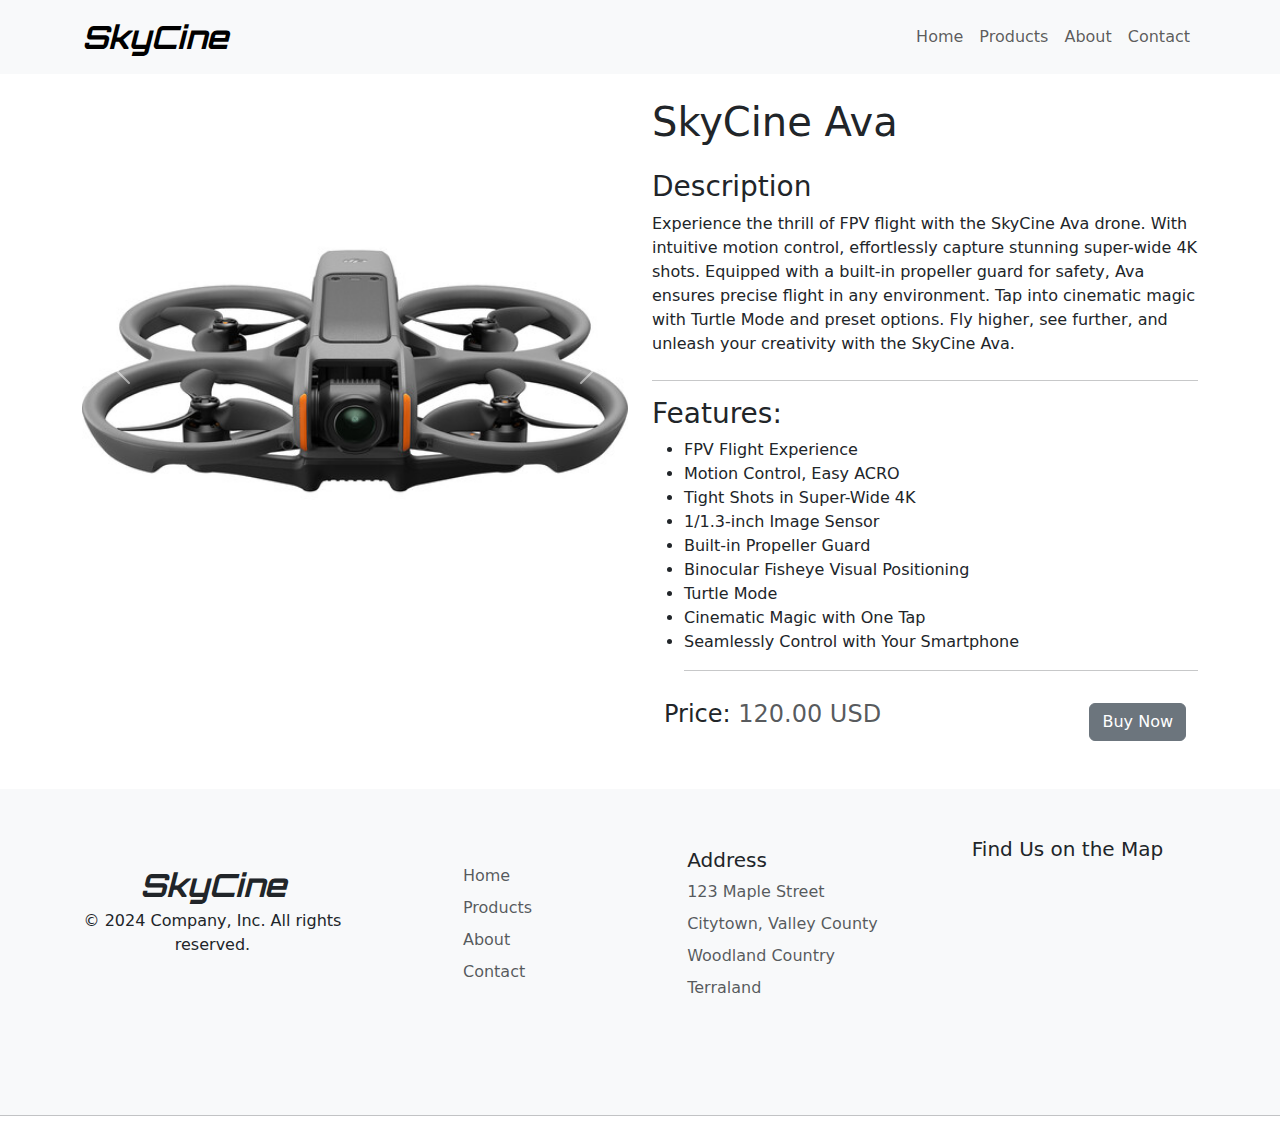
<file: pages/products/ava.html>
<!DOCTYPE html>
<html lang="en">
<head>
  <meta charset="UTF-8">
  <meta name="viewport" content="width=device-width, initial-scale=1.0">
  <title>Products - DroneHub</title>
  <!-- Bootstrap CSS -->
  <link href="https://cdn.jsdelivr.net/npm/bootstrap@5.3.0-alpha1/dist/css/bootstrap.min.css" rel="stylesheet">
  <link rel="stylesheet" href="../../style.css">
  <style>
    /* Custom CSS styles */
    .product-card {
      border: 1px solid #dee2e6;
      border-radius: 8px;
      margin-bottom: 20px;
    }
    .product-card img {
      border-top-left-radius: 8px;
      border-top-right-radius: 8px;
    }
    .product-card-body {
      padding: 20px;
    }
  </style>
</head>
<body>
   
  <nav class="navbar navbar-expand-lg navbar-light bg-light">
    <div class="container">
      <a class="navbar-brand" href="../../index.html" style="font-weight: bolder; font-family: Orbitron, sans-serif; font-size: 2rem; font-style: oblique;">SkyCine</a>
      <button class="navbar-toggler" type="button" data-bs-toggle="collapse" data-bs-target="#navbarNav" aria-controls="navbarNav" aria-expanded="false" aria-label="Toggle navigation">
        <span class="navbar-toggler-icon"></span>
      </button>
      <div class="collapse navbar-collapse" id="navbarNav">
        <ul class="navbar-nav ms-auto">
          <li class="nav-item">
            <a class="nav-link text-center" href="../../index.html">Home</a>
          </li>
          <li class="nav-item">
            <a class="nav-link text-center" href="../products-page.html">Products</a>
          </li>
          <li class="nav-item">
            <a class="nav-link text-center" href="../about-page.html">About</a>
          </li>
          <li class="nav-item">
            <a class="nav-link text-center" href="../contact-page.html">Contact</a>
          </li>
        </ul>
      </div>
    </div>
  </nav>
  

  <div class="container mt-4">
    <div class="row">
      <div class="col-md-6">
        <div id="carouselExampleControls" class="carousel slide" data-bs-ride="carousel">
          <div class="carousel-inner">
            <div class="carousel-item active">
              <img src="./Ava/1712825188_1814270.jpg" class="d-block w-100 rounded" alt="Product Image 2">
            </div>
            <div class="carousel-item">
              <img src="./Ava/1712825546_IMG_2212609.jpg" class="d-block w-100 rounded" alt="Product Image 2">
            </div>
            <div class="carousel-item">
              <img src="./Ava/1712825546_IMG_2212611.jpg" class="d-block w-100 rounded" alt="Product Image 3">
            </div>
            <div class="carousel-item">
              <img src="./Ava/1712825546_IMG_2212612.jpg" class="d-block w-100 rounded" alt="Product Image 3">
            </div>
            <div class="carousel-item">
              <img src="./Ava/1712825546_IMG_2212630.jpg" class="d-block w-100 rounded" alt="Product Image 3">
            </div>
          </div>
          <button class="carousel-control-prev" type="button" data-bs-target="#carouselExampleControls" data-bs-slide="prev">
            <span class="carousel-control-prev-icon" aria-hidden="true"></span>
            <span class="visually-hidden">Previous</span>
          </button>
          <button class="carousel-control-next" type="button" data-bs-target="#carouselExampleControls" data-bs-slide="next">
            <span class="carousel-control-next-icon" aria-hidden="true"></span>
            <span class="visually-hidden">Next</span>
          </button>
        </div>
      </div>
      <div class="col-md-6">
        <h1 class="mb-4">SkyCine Ava</h1>
        <h3>Description</h3>
        <p class="mb-4">Experience the thrill of FPV flight with the SkyCine Ava drone. With intuitive motion control, effortlessly capture stunning super-wide 4K shots. Equipped with a built-in propeller guard for safety, Ava ensures precise flight in any environment. Tap into cinematic magic with Turtle Mode and preset options. Fly higher, see further, and unleash your creativity with the SkyCine Ava.</p> <hr>
        <h3>Features:</h3>
      <ul>
        <li>FPV Flight Experience</li>
        <li>Motion Control, Easy ACRO</li>
        <li>Tight Shots in Super-Wide 4K</li>
        <li>1/1.3-inch Image Sensor</li>
        <li>Built-in Propeller Guard</li>
        <li>Binocular Fisheye Visual Positioning</li>
        <li>Turtle Mode</li>
        <li>Cinematic Magic with One Tap</li>
        <li> Seamlessly Control with Your Smartphone </li><hr>
      </ul>

      <div class="container">
        <div class="row d-flex align-items-center">
          <div class="col ">
            <h4 class="d-inline">
              Price:
              <span class="font-weight-light text-muted">120.00 USD</span>
            </h4>
          </div>
          <div class="col-auto">
            <a href="../checkout-page.html"><button class="btn btn-secondary mt-3">Buy Now</button></a>
          </div>
        </div>
      </div>
     
      </div>
    </div>
  </div>
  

  
  <footer class="bg-light">
    <div class="container">
      <div class="row row-cols-1 row-cols-sm-2 row-cols-md-5 py-5 my-5 ">
        
        <div class="col-md-3 text-center"><br>
          <a class="navbar-brand" href="../index.html" style="font-weight: bolder; font-family: Orbitron, sans-serif; font-size: 2rem; font-style: oblique;">SkyCine</a><br>
          © 2024 Company, Inc. All rights reserved.
        </div>
    
        <div class="col-md-3 d-flex justify-content-center align-items-center footer-container">
          <ul class="nav flex-column">
            <li class="nav-item mb-2"><a href="../../index.html" class="nav-link p-0 text-body-secondary">Home</a></li>
            <li class="nav-item mb-2"><a href="../products-page.html" class="nav-link p-0 text-body-secondary">Products</a></li>
            <li class="nav-item mb-2"><a href="../about-page.html" class="nav-link p-0 text-body-secondary">About</a></li>
            <li class="nav-item mb-2"><a href="../contact-page.html" class="nav-link p-0 text-body-secondary">Contact</a></li>
          </ul>
        </div><br><br>
    
        <div class="col-md-3 d-flex justify-content-center align-items-center footer-container">
         
          <ul class="nav flex-column">
            <h5>Address</h5>
            <li class="nav-item mb-2"><a href="#" class="nav-link p-0 text-body-secondary">123 Maple Street</a></li>
            <li class="nav-item mb-2"><a href="#" class="nav-link p-0 text-body-secondary">Citytown, Valley County</a></li>
            <li class="nav-item mb-2"><a href="#" class="nav-link p-0 text-body-secondary">Woodland Country</a></li>
            <li class="nav-item mb-2"><a href="#" class="nav-link p-0 text-body-secondary">Terraland</a></li>
          </ul>
        </div><br><br>
    
        <div class="col-md-3 footer-container">
          <h5 class="text-center">Find Us on the Map</h5>
            <div class="embed-responsive embed-responsive-16by9 w-100% d-flex">
                <iframe class="embed-responsive-item mx-auto" src="https://www.google.com/maps/embed?pb=!1m18!1m12!1m3!1d12345.678910111213!2dlongitude!3dlatitude!2m3!1f0!2f0!3f0!3m2!1i1024!2i768!4f13.1!3m3!1m2!1s0x0%3A0x0!2zMTPCsDU5JzExLjMiTiAwwrAyOCc1MC4yIkU!5e0!3m2!1sen!2sus!4v1638833498544!5m2!1sen!2sus" allowfullscreen="" loading="lazy"></iframe>
            </div>
      </div>
      </div>
    </div>
    <hr>
  </footer>
  
  
  
  <!-- Bootstrap Bundle with Popper -->
  <script src="https://cdn.jsdelivr.net/npm/bootstrap@5.3.0-alpha1/dist/js/bootstrap.bundle.min.js"></script>
</body>
</html>
</file>
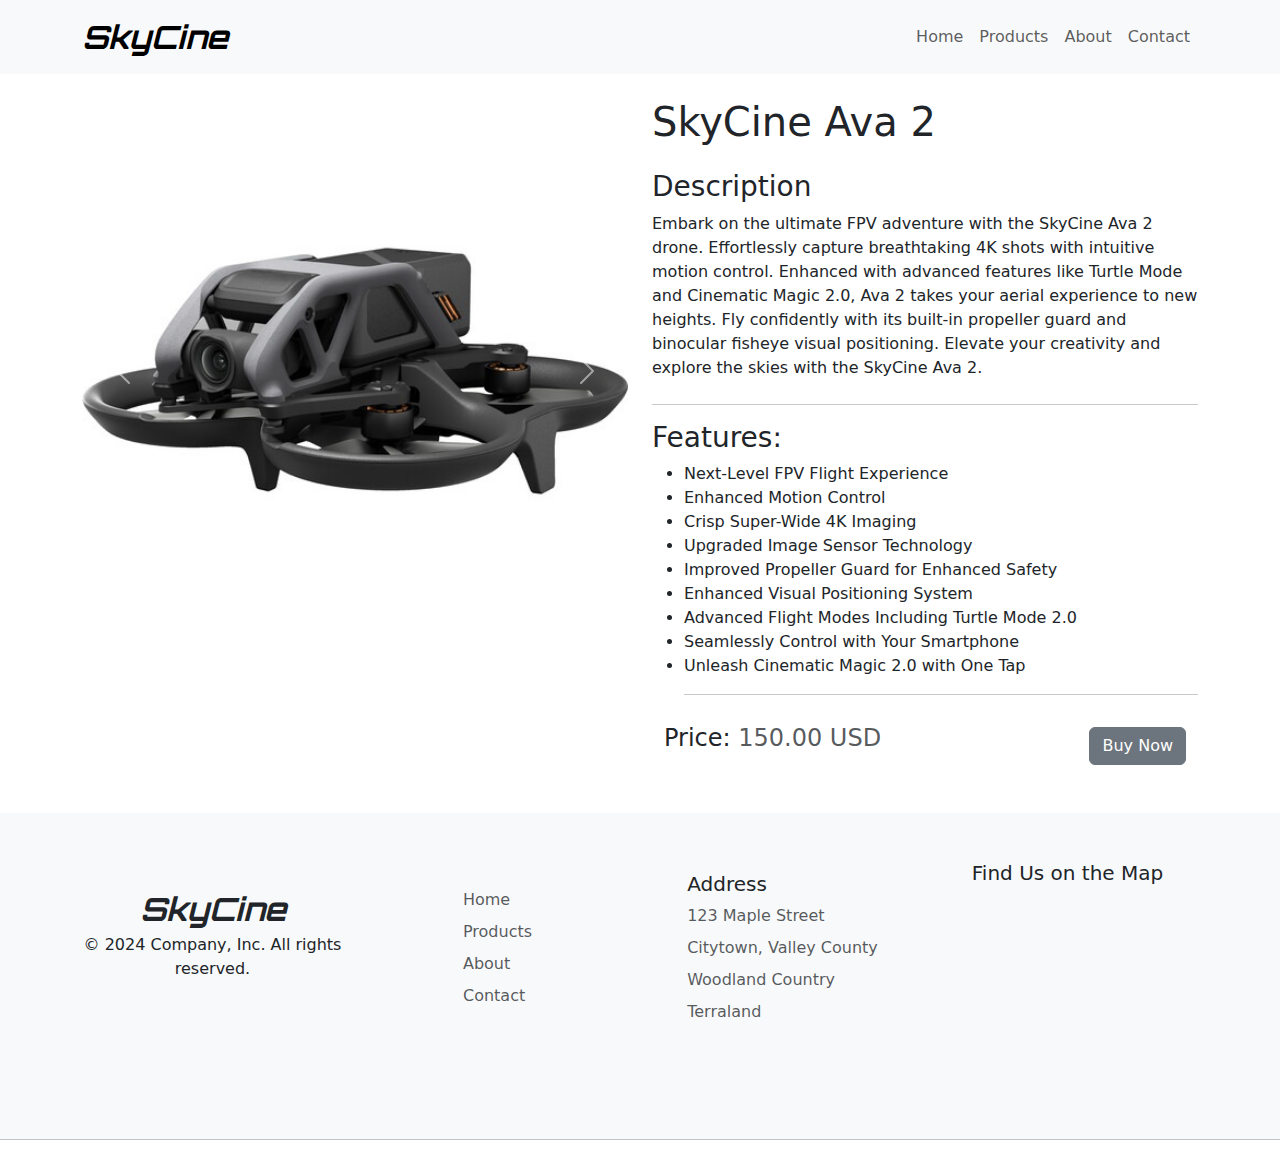
<file: pages/products/ava2.html>
<!DOCTYPE html>
<html lang="en">
<head>
  <meta charset="UTF-8">
  <meta name="viewport" content="width=device-width, initial-scale=1.0">
  <title>Products - DroneHub</title>
  <!-- Bootstrap CSS -->
  <link href="https://cdn.jsdelivr.net/npm/bootstrap@5.3.0-alpha1/dist/css/bootstrap.min.css" rel="stylesheet">
  <link rel="stylesheet" href="../../style.css">
  <style>
    /* Custom CSS styles */
    .product-card {
      border: 1px solid #dee2e6;
      border-radius: 8px;
      margin-bottom: 20px;
    }
    .product-card img {
      border-top-left-radius: 8px;
      border-top-right-radius: 8px;
    }
    .product-card-body {
      padding: 20px;
    }
  </style>
</head>
<body>
   
  <nav class="navbar navbar-expand-lg navbar-light bg-light">
    <div class="container">
      <a class="navbar-brand" href="../index.html" style="font-weight: bolder; font-family: Orbitron, sans-serif; font-size: 2rem; font-style: oblique;">SkyCine</a>
      <button class="navbar-toggler" type="button" data-bs-toggle="collapse" data-bs-target="#navbarNav" aria-controls="navbarNav" aria-expanded="false" aria-label="Toggle navigation">
        <span class="navbar-toggler-icon"></span>
      </button>
      <div class="collapse navbar-collapse" id="navbarNav">
        <ul class="navbar-nav ms-auto">
          <li class="nav-item">
            <a class="nav-link text-center" href="../../index.html">Home</a>
          </li>
          <li class="nav-item">
            <a class="nav-link text-center" href="../products-page.html">Products</a>
          </li>
          <li class="nav-item">
            <a class="nav-link text-center" href="../about-page.html">About</a>
          </li>
          <li class="nav-item">
            <a class="nav-link text-center" href="../contact-page.html">Contact</a>
          </li>
        </ul>
      </div>
    </div>
  </nav>
  

  <div class="container mt-4">
    <div class="row">
      <div class="col-md-6">
        <div id="carouselExampleControls" class="carousel slide" data-bs-ride="carousel">
          <div class="carousel-inner">
            <div class="carousel-item active">
              <img src="./Ava 2/1661417434_IMG_1805991.jpeg" class="d-block w-100 rounded" alt="Product Image 2">
            </div>
            <div class="carousel-item">
              <img src="./Ava 2/1661417434_IMG_1805992.jpeg" class="d-block w-100 rounded" alt="Product Image 2">
            </div>
            <div class="carousel-item">
              <img src="./Ava 2/1661417434_IMG_1805993.jpeg" class="d-block w-100 rounded" alt="Product Image 2">
            </div>
            <div class="carousel-item">
              <img src="./Ava 2/1661417434_IMG_1805994.jpeg" class="d-block w-100 rounded" alt="Product Image 2">
            </div>
          
          </div>
          <button class="carousel-control-prev" type="button" data-bs-target="#carouselExampleControls" data-bs-slide="prev">
            <span class="carousel-control-prev-icon" aria-hidden="true"></span>
            <span class="visually-hidden">Previous</span>
          </button>
          <button class="carousel-control-next" type="button" data-bs-target="#carouselExampleControls" data-bs-slide="next">
            <span class="carousel-control-next-icon" aria-hidden="true"></span>
            <span class="visually-hidden">Next</span>
          </button>
        </div>
      </div>
      <div class="col-md-6">
        <h1 class="mb-4">SkyCine Ava 2</h1>
        <h3>Description</h3>
        <p class="mb-4">Embark on the ultimate FPV adventure with the SkyCine Ava 2 drone. Effortlessly capture breathtaking 4K shots with intuitive motion control. Enhanced with advanced features like Turtle Mode and Cinematic Magic 2.0, Ava 2 takes your aerial experience to new heights. Fly confidently with its built-in propeller guard and binocular fisheye visual positioning. Elevate your creativity and explore the skies with the SkyCine Ava 2.</p>
        <hr>
        <h3>Features:</h3>
      <ul>  
        <li>Next-Level FPV Flight Experience</li>
        <li>Enhanced Motion Control</li>
        <li>Crisp Super-Wide 4K Imaging</li>
        <li>Upgraded Image Sensor Technology</li>
        <li>Improved Propeller Guard for Enhanced Safety</li>
        <li>Enhanced Visual Positioning System</li>
        <li>Advanced Flight Modes Including Turtle Mode 2.0</li>
        <li> Seamlessly Control with Your Smartphone </li>
        <li>Unleash Cinematic Magic 2.0 with One Tap</li><hr>
      </ul>
      <div class="container">
        <div class="row d-flex align-items-center">
          <div class="col ">
            <h4 class="d-inline">
              Price:
              <span class="font-weight-light text-muted">150.00 USD</span>
            </h4>
          </div>
          <div class="col-auto ">
            <a href="../checkout-page.html"><button class="btn btn-secondary mt-3">Buy Now</button></a>
          </div>
        </div>
      </div>
      
      </div>
    </div>
  </div>
  

  
  

  
  <footer class="bg-light">
    <div class="container ">
      <div class="row row-cols-1 row-cols-sm-2 row-cols-md-5 py-5 my-5">
        
        <div class="col-md-3 text-center"><br>
          <a class="navbar-brand" href="../index.html" style="font-weight: bolder; font-family: Orbitron, sans-serif; font-size: 2rem; font-style: oblique;">SkyCine</a><br>
          © 2024 Company, Inc. All rights reserved.
        </div>
    
        <div class="col-md-3 d-flex justify-content-center align-items-center footer-container">
          <ul class="nav flex-column">
            <li class="nav-item mb-2"><a href="../../index.html" class="nav-link p-0 text-body-secondary">Home</a></li>
            <li class="nav-item mb-2"><a href="../products-page.html" class="nav-link p-0 text-body-secondary">Products</a></li>
            <li class="nav-item mb-2"><a href="../about-page.html" class="nav-link p-0 text-body-secondary">About</a></li>
            <li class="nav-item mb-2"><a href="../contact-page.html" class="nav-link p-0 text-body-secondary">Contact</a></li>
          </ul>
        </div><br><br>
    
        <div class="col-md-3 d-flex justify-content-center align-items-center footer-container">
         
          <ul class="nav flex-column">
            <h5>Address</h5>
            <li class="nav-item mb-2"><a href="#" class="nav-link p-0 text-body-secondary">123 Maple Street</a></li>
            <li class="nav-item mb-2"><a href="#" class="nav-link p-0 text-body-secondary">Citytown, Valley County</a></li>
            <li class="nav-item mb-2"><a href="#" class="nav-link p-0 text-body-secondary">Woodland Country</a></li>
            <li class="nav-item mb-2"><a href="#" class="nav-link p-0 text-body-secondary">Terraland</a></li>
          </ul>
        </div><br><br>
    
        <div class="col-md-3 footer-container">
          <h5 class="text-center">Find Us on the Map</h5>
            <div class="embed-responsive embed-responsive-16by9 w-100% d-flex">
                <iframe class="embed-responsive-item mx-auto" src="https://www.google.com/maps/embed?pb=!1m18!1m12!1m3!1d12345.678910111213!2dlongitude!3dlatitude!2m3!1f0!2f0!3f0!3m2!1i1024!2i768!4f13.1!3m3!1m2!1s0x0%3A0x0!2zMTPCsDU5JzExLjMiTiAwwrAyOCc1MC4yIkU!5e0!3m2!1sen!2sus!4v1638833498544!5m2!1sen!2sus" allowfullscreen="" loading="lazy"></iframe>
            </div>
      </div>
      </div>
    </div>
    <hr>
  </footer>
  
  
  <!-- Bootstrap Bundle with Popper -->
  <script src="https://cdn.jsdelivr.net/npm/bootstrap@5.3.0-alpha1/dist/js/bootstrap.bundle.min.js"></script>
</body>
</html>
</file>
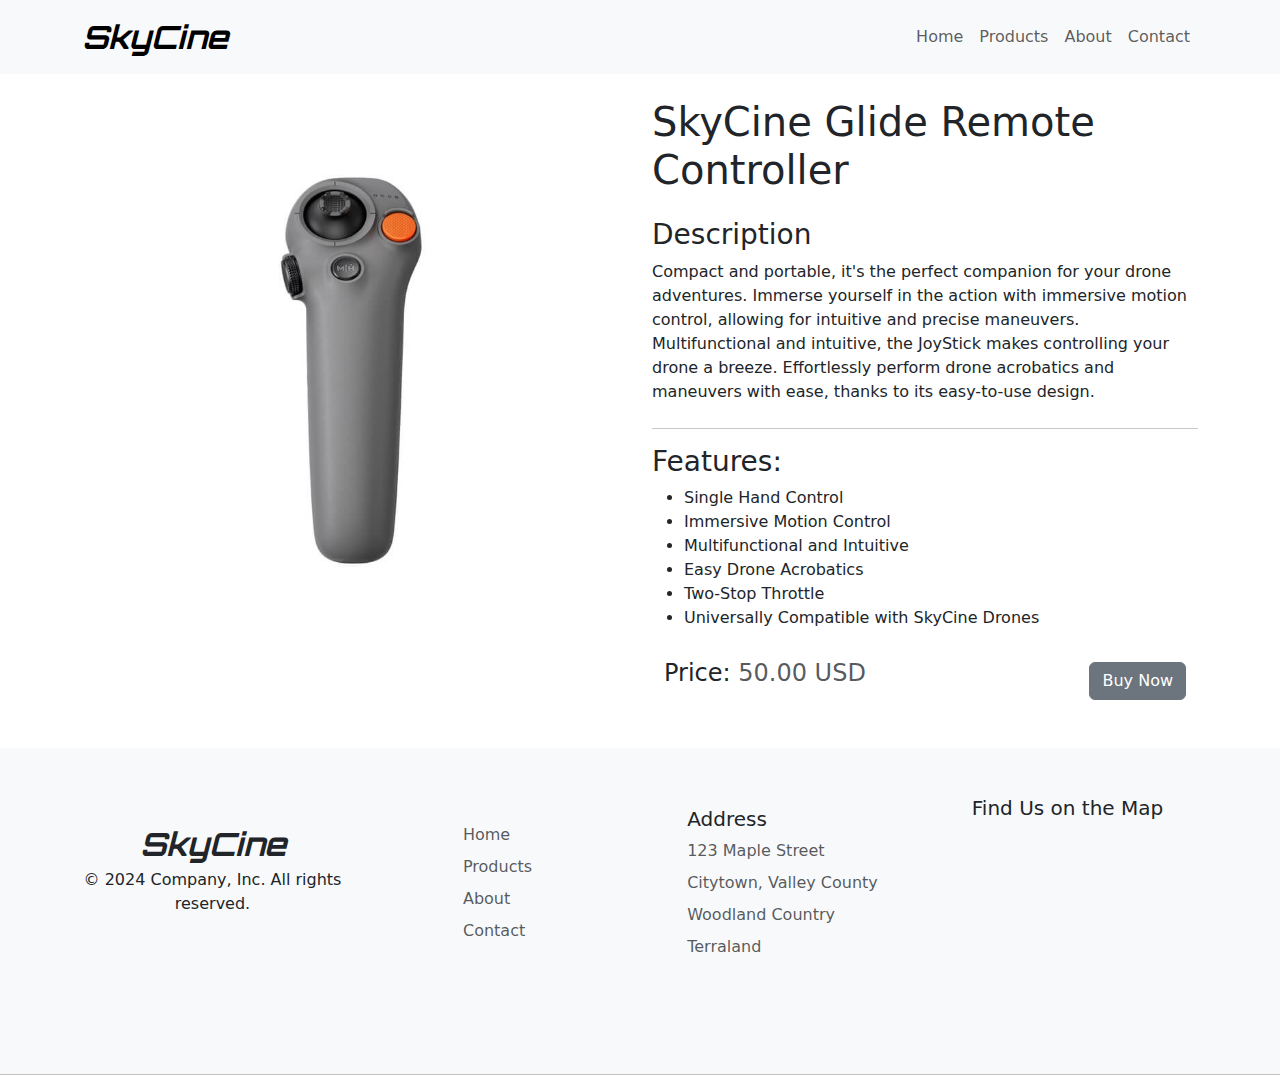
<file: pages/products/glide.html>
<!DOCTYPE html>
<html lang="en">
<head>
  <meta charset="UTF-8">
  <meta name="viewport" content="width=device-width, initial-scale=1.0">
  <title>Products - DroneHub</title>
  <!-- Bootstrap CSS -->
  <link href="https://cdn.jsdelivr.net/npm/bootstrap@5.3.0-alpha1/dist/css/bootstrap.min.css" rel="stylesheet">
  <link rel="stylesheet" href="../../style.css">
  <style>
    /* Custom CSS styles */
    .product-card {
      border: 1px solid #dee2e6;
      border-radius: 8px;
      margin-bottom: 20px;
    }
    .product-card img {
      border-top-left-radius: 8px;
      border-top-right-radius: 8px;
    }
    .product-card-body {
      padding: 20px;
    }
  </style>
</head>
<body>
   
  <nav class="navbar navbar-expand-lg navbar-light bg-light">
    <div class="container">
      <a class="navbar-brand" href="../../index.html" style="font-weight: bolder; font-family: Orbitron, sans-serif; font-size: 2rem; font-style: oblique;">SkyCine</a>
      <button class="navbar-toggler" type="button" data-bs-toggle="collapse" data-bs-target="#navbarNav" aria-controls="navbarNav" aria-expanded="false" aria-label="Toggle navigation">
        <span class="navbar-toggler-icon"></span>
      </button>
      <div class="collapse navbar-collapse" id="navbarNav">
        <ul class="navbar-nav ms-auto">
          <li class="nav-item">
            <a class="nav-link text-center" href="../../index.html">Home</a>
          </li>
          <li class="nav-item">
            <a class="nav-link text-center" href="../products-page.html">Products</a>
          </li>
          <li class="nav-item">
            <a class="nav-link text-center" href="../about-page.html">About</a>
          </li>
          <li class="nav-item">
            <a class="nav-link text-center" href="../contact-page.html">Contact</a>
          </li>
        </ul>
      </div>
    </div>
  </nav>
  

  <div class="container mt-4">
    <div class="row">
      <div class="col-md-6">
        <div id="carouselExampleControls" class="carousel slide" data-bs-ride="carousel">
          <div class="carousel-inner">
            <div class="carousel-item active">
              <img src="./Glide/32312111.jpg" class="d-block w-100 rounded" alt="Product Image 2">
            </div>
          </div>
          <div class="carousel-inner">
            <div class="carousel-item">
              <img src="./Glide/32312112.jpg" class="d-block w-100 rounded" alt="Product Image 2">
            </div>
          </div>
          <div class="carousel-inner">
            <div class="carousel-item">
              <img src="./Glide/32312113.jpg" class="d-block w-100 rounded" alt="Product Image 2">
            </div>
          </div>
          <div class="carousel-inner">
            <div class="carousel-item">
              <img src="./Glide/32312114.jpg" class="d-block w-100 rounded" alt="Product Image 2">
            </div>
          </div>
          <div class="carousel-inner">
            <div class="carousel-item">
              <img src="./Glide/32312115.jpg" class="d-block w-100 rounded" alt="Product Image 2">
            </div>
          </div>
          <button class="carousel-control-prev" type="button" data-bs-target="#carouselExampleControls" data-bs-slide="prev">
            <span class="carousel-control-prev-icon" aria-hidden="true"></span>
            <span class="visually-hidden">Previous</span>
          </button>
          <button class="carousel-control-next" type="button" data-bs-target="#carouselExampleControls" data-bs-slide="next">
            <span class="carousel-control-next-icon" aria-hidden="true"></span>
            <span class="visually-hidden">Next</span>
          </button>
        </div>
      </div>
      <div class="col-md-6">
        <h1 class="mb-4">SkyCine Glide Remote Controller</h1>
        <h3>Description</h3>
        <p class="mb-4">Compact and portable, it's the perfect companion for your drone adventures. Immerse yourself in the action with immersive motion control, allowing for intuitive and precise maneuvers. Multifunctional and intuitive, the JoyStick makes controlling your drone a breeze. Effortlessly perform drone acrobatics and maneuvers with ease, thanks to its easy-to-use design. </p> <hr>
        <h3>Features:</h3>
        <ul>
          <li>Single Hand Control</li>
          <li>Immersive Motion Control</li>
          <li>Multifunctional and Intuitive</li>
          <li>Easy Drone Acrobatics</li>
          <li>Two-Stop Throttle</li>
          <li>Universally Compatible with SkyCine Drones</li>
        </ul>
        
        
        
      <div class="container">
        <div class="row d-flex align-items-center">
          <div class="col ">
            <h4 class="d-inline">
              Price:
              <span class="font-weight-light text-muted">50.00 USD</span>
            </h4>
          </div>
          <div class="col-auto">
            <a href="../checkout-page.html"><button class="btn btn-secondary mt-3">Buy Now</button></a>
          </div>
        </div>
      </div>
     
      </div>
    </div>
  </div>
  

  
  <footer class="bg-light">
    <div class="container">
      <div class="row row-cols-1 row-cols-sm-2 row-cols-md-5 py-5 my-5 ">
        
        <div class="col-md-3 text-center"><br>
          <a class="navbar-brand" href="../index.html" style="font-weight: bolder; font-family: Orbitron, sans-serif; font-size: 2rem; font-style: oblique;">SkyCine</a><br>
          © 2024 Company, Inc. All rights reserved.
        </div>
    
        <div class="col-md-3 d-flex justify-content-center align-items-center footer-container">
          <ul class="nav flex-column">
            <li class="nav-item mb-2"><a href="../../index.html" class="nav-link p-0 text-body-secondary">Home</a></li>
            <li class="nav-item mb-2"><a href="../products-page.html" class="nav-link p-0 text-body-secondary">Products</a></li>
            <li class="nav-item mb-2"><a href="../about-page.html" class="nav-link p-0 text-body-secondary">About</a></li>
            <li class="nav-item mb-2"><a href="../contact-page.html" class="nav-link p-0 text-body-secondary">Contact</a></li>
          </ul>
        </div><br><br>
    
        <div class="col-md-3 d-flex justify-content-center align-items-center footer-container">
         
          <ul class="nav flex-column">
            <h5>Address</h5>
            <li class="nav-item mb-2"><a href="#" class="nav-link p-0 text-body-secondary">123 Maple Street</a></li>
            <li class="nav-item mb-2"><a href="#" class="nav-link p-0 text-body-secondary">Citytown, Valley County</a></li>
            <li class="nav-item mb-2"><a href="#" class="nav-link p-0 text-body-secondary">Woodland Country</a></li>
            <li class="nav-item mb-2"><a href="#" class="nav-link p-0 text-body-secondary">Terraland</a></li>
          </ul>
        </div><br><br>
    
        <div class="col-md-3 footer-container">
          <h5 class="text-center">Find Us on the Map</h5>
            <div class="embed-responsive embed-responsive-16by9 w-100% d-flex">
                <iframe class="embed-responsive-item mx-auto" src="https://www.google.com/maps/embed?pb=!1m18!1m12!1m3!1d12345.678910111213!2dlongitude!3dlatitude!2m3!1f0!2f0!3f0!3m2!1i1024!2i768!4f13.1!3m3!1m2!1s0x0%3A0x0!2zMTPCsDU5JzExLjMiTiAwwrAyOCc1MC4yIkU!5e0!3m2!1sen!2sus!4v1638833498544!5m2!1sen!2sus" allowfullscreen="" loading="lazy"></iframe>
            </div>
      </div>
      </div>
    </div>
    <hr>
  </footer>
  
  
  
  <!-- Bootstrap Bundle with Popper -->
  <script src="https://cdn.jsdelivr.net/npm/bootstrap@5.3.0-alpha1/dist/js/bootstrap.bundle.min.js"></script>
</body>
</html>
</file>
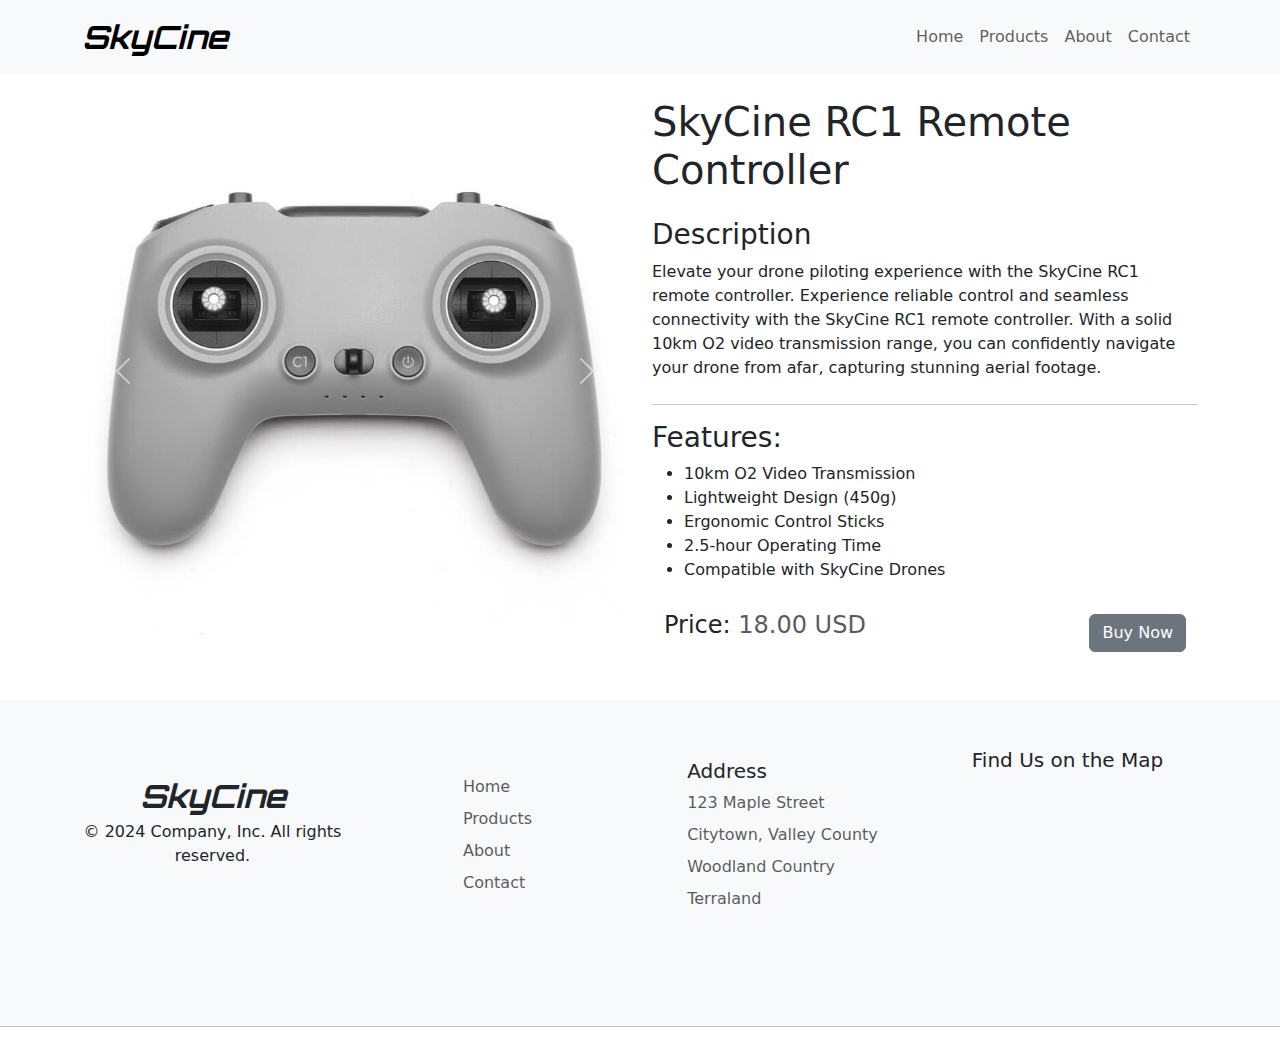
<file: pages/products/rc1.html>
<!DOCTYPE html>
<html lang="en">
<head>
  <meta charset="UTF-8">
  <meta name="viewport" content="width=device-width, initial-scale=1.0">
  <title>Products - DroneHub</title>
  <!-- Bootstrap CSS -->
  <link href="https://cdn.jsdelivr.net/npm/bootstrap@5.3.0-alpha1/dist/css/bootstrap.min.css" rel="stylesheet">
  <link rel="stylesheet" href="../../style.css">
  <style>
    /* Custom CSS styles */
    .product-card {
      border: 1px solid #dee2e6;
      border-radius: 8px;
      margin-bottom: 20px;
    }
    .product-card img {
      border-top-left-radius: 8px;
      border-top-right-radius: 8px;
    }
    .product-card-body {
      padding: 20px;
    }
  </style>
</head>
<body>
   
  <nav class="navbar navbar-expand-lg navbar-light bg-light">
    <div class="container">
      <a class="navbar-brand" href="../../index.html" style="font-weight: bolder; font-family: Orbitron, sans-serif; font-size: 2rem; font-style: oblique;">SkyCine</a>
      <button class="navbar-toggler" type="button" data-bs-toggle="collapse" data-bs-target="#navbarNav" aria-controls="navbarNav" aria-expanded="false" aria-label="Toggle navigation">
        <span class="navbar-toggler-icon"></span>
      </button>
      <div class="collapse navbar-collapse" id="navbarNav">
        <ul class="navbar-nav ms-auto">
          <li class="nav-item">
            <a class="nav-link text-center" href="../../index.html">Home</a>
          </li>
          <li class="nav-item">
            <a class="nav-link text-center" href="../products-page.html">Products</a>
          </li>
          <li class="nav-item">
            <a class="nav-link text-center" href="../about-page.html">About</a>
          </li>
          <li class="nav-item">
            <a class="nav-link text-center" href="../contact-page.html">Contact</a>
          </li>
        </ul>
      </div>
    </div>
  </nav>
  

  <div class="container mt-4">
    <div class="row">
      <div class="col-md-6">
        <div id="carouselExampleControls" class="carousel slide" data-bs-ride="carousel">
          <div class="carousel-inner">
            <div class="carousel-item active">
              <img src="./RC1/7203011.jpg" class="d-block w-100 rounded" alt="Product Image 2">
            </div>
            <div class="carousel-item">
              <img src="./RC1/7203012.jpg" class="d-block w-100 rounded" alt="Product Image 2">
            </div>
            <div class="carousel-item">
              <img src="./RC1/7203013.jpg" class="d-block w-100 rounded" alt="Product Image 2">
            </div>
            <div class="carousel-item">
              <img src="./RC1/7203014.jpg" class="d-block w-100 rounded" alt="Product Image 2">
            </div>
            <div class="carousel-item">
              <img src="./RC1/7203015.jpg" class="d-block w-100 rounded" alt="Product Image 2">
            </div>
           
          </div>
          <button class="carousel-control-prev" type="button" data-bs-target="#carouselExampleControls" data-bs-slide="prev">
            <span class="carousel-control-prev-icon" aria-hidden="true"></span>
            <span class="visually-hidden">Previous</span>
          </button>
          <button class="carousel-control-next" type="button" data-bs-target="#carouselExampleControls" data-bs-slide="next">
            <span class="carousel-control-next-icon" aria-hidden="true"></span>
            <span class="visually-hidden">Next</span>
          </button>
        </div>
      </div>
      <div class="col-md-6">
        <h1 class="mb-4">SkyCine RC1 Remote Controller</h1>
        <h3>Description</h3>
        <p class="mb-4">Elevate your drone piloting experience with the SkyCine RC1 remote controller. Experience reliable control and seamless connectivity with the SkyCine RC1 remote controller. With a solid 10km O2 video transmission range, you can confidently navigate your drone from afar, capturing stunning aerial footage.  </p> <hr>
        <h3>Features:</h3>
        <ul>
          <li>10km O2 Video Transmission</li>
          <li>Lightweight Design (450g)</li>
          <li>Ergonomic Control Sticks</li>
          <li>2.5-hour Operating Time</li>
          <li>Compatible with SkyCine Drones</li>
        </ul>
        
        
        
      <div class="container">
        <div class="row d-flex align-items-center">
          <div class="col ">
            <h4 class="d-inline">
              Price:
              <span class="font-weight-light text-muted">18.00 USD</span>
            </h4>
          </div>
          <div class="col-auto">
            <a href="../checkout-page.html"><button class="btn btn-secondary mt-3">Buy Now</button></a>
          </div>
        </div>
      </div>
     
      </div>
    </div>
  </div>
  

  
  <footer class="bg-light">
    <div class="container">
      <div class="row row-cols-1 row-cols-sm-2 row-cols-md-5 py-5 my-5 ">
        
        <div class="col-md-3 text-center"><br>
          <a class="navbar-brand" href="../index.html" style="font-weight: bolder; font-family: Orbitron, sans-serif; font-size: 2rem; font-style: oblique;">SkyCine</a><br>
          © 2024 Company, Inc. All rights reserved.
        </div>
    
        <div class="col-md-3 d-flex justify-content-center align-items-center footer-container">
          <ul class="nav flex-column">
            <li class="nav-item mb-2"><a href="../../index.html" class="nav-link p-0 text-body-secondary">Home</a></li>
            <li class="nav-item mb-2"><a href="../products-page.html" class="nav-link p-0 text-body-secondary">Products</a></li>
            <li class="nav-item mb-2"><a href="../about-page.html" class="nav-link p-0 text-body-secondary">About</a></li>
            <li class="nav-item mb-2"><a href="../contact-page.html" class="nav-link p-0 text-body-secondary">Contact</a></li>
          </ul>
        </div><br><br>
    
        <div class="col-md-3 d-flex justify-content-center align-items-center footer-container">
         
          <ul class="nav flex-column">
            <h5>Address</h5>
            <li class="nav-item mb-2"><a href="#" class="nav-link p-0 text-body-secondary">123 Maple Street</a></li>
            <li class="nav-item mb-2"><a href="#" class="nav-link p-0 text-body-secondary">Citytown, Valley County</a></li>
            <li class="nav-item mb-2"><a href="#" class="nav-link p-0 text-body-secondary">Woodland Country</a></li>
            <li class="nav-item mb-2"><a href="#" class="nav-link p-0 text-body-secondary">Terraland</a></li>
          </ul>
        </div><br><br>
    
        <div class="col-md-3 footer-container">
          <h5 class="text-center">Find Us on the Map</h5>
            <div class="embed-responsive embed-responsive-16by9 w-100% d-flex">
                <iframe class="embed-responsive-item mx-auto" src="https://www.google.com/maps/embed?pb=!1m18!1m12!1m3!1d12345.678910111213!2dlongitude!3dlatitude!2m3!1f0!2f0!3f0!3m2!1i1024!2i768!4f13.1!3m3!1m2!1s0x0%3A0x0!2zMTPCsDU5JzExLjMiTiAwwrAyOCc1MC4yIkU!5e0!3m2!1sen!2sus!4v1638833498544!5m2!1sen!2sus" allowfullscreen="" loading="lazy"></iframe>
            </div>
      </div>
      </div>
    </div>
    <hr>
  </footer>
  
  
  
  <!-- Bootstrap Bundle with Popper -->
  <script src="https://cdn.jsdelivr.net/npm/bootstrap@5.3.0-alpha1/dist/js/bootstrap.bundle.min.js"></script>
</body>
</html>
</file>
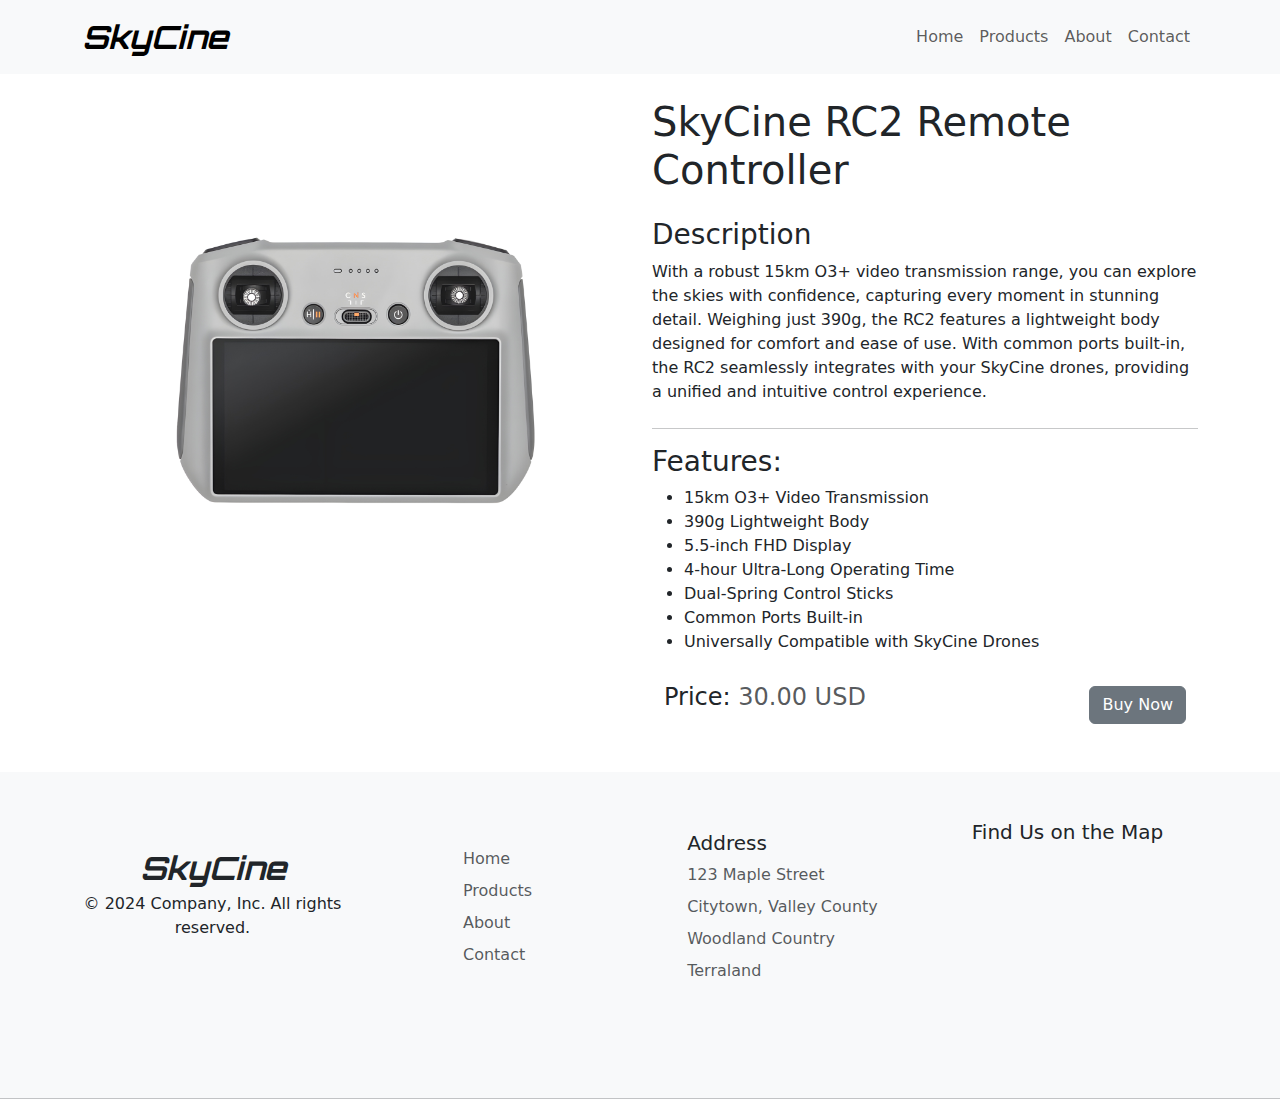
<file: pages/products/rc2.html>
<!DOCTYPE html>
<html lang="en">
<head>
  <meta charset="UTF-8">
  <meta name="viewport" content="width=device-width, initial-scale=1.0">
  <title>Products - DroneHub</title>
  <!-- Bootstrap CSS -->
  <link href="https://cdn.jsdelivr.net/npm/bootstrap@5.3.0-alpha1/dist/css/bootstrap.min.css" rel="stylesheet">
  <link rel="stylesheet" href="../../style.css">
  <style>
    /* Custom CSS styles */
    .product-card {
      border: 1px solid #dee2e6;
      border-radius: 8px;
      margin-bottom: 20px;
    }
    .product-card img {
      border-top-left-radius: 8px;
      border-top-right-radius: 8px;
    }
    .product-card-body {
      padding: 20px;
    }
  </style>
</head>
<body>
   
  <nav class="navbar navbar-expand-lg navbar-light bg-light">
    <div class="container">
      <a class="navbar-brand" href="../../index.html" style="font-weight: bolder; font-family: Orbitron, sans-serif; font-size: 2rem; font-style: oblique;">SkyCine</a>
      <button class="navbar-toggler" type="button" data-bs-toggle="collapse" data-bs-target="#navbarNav" aria-controls="navbarNav" aria-expanded="false" aria-label="Toggle navigation">
        <span class="navbar-toggler-icon"></span>
      </button>
      <div class="collapse navbar-collapse" id="navbarNav">
        <ul class="navbar-nav ms-auto">
          <li class="nav-item">
            <a class="nav-link text-center" href="../../index.html">Home</a>
          </li>
          <li class="nav-item">
            <a class="nav-link text-center" href="../products-page.html">Products</a>
          </li>
          <li class="nav-item">
            <a class="nav-link text-center" href="../about-page.html">About</a>
          </li>
          <li class="nav-item">
            <a class="nav-link text-center" href="../contact-page.html">Contact</a>
          </li>
        </ul>
      </div>
    </div>
  </nav>
  

  <div class="container mt-4">
    <div class="row">
      <div class="col-md-6">
        <div id="carouselExampleControls" class="carousel slide" data-bs-ride="carousel">
          <div class="carousel-inner">
            <div class="carousel-item active">
              <img src="./RC2/7203021.png" class="d-block w-100 rounded" alt="Product Image 2">
            </div>
            <div class="carousel-item">
              <img src="./RC2/7203022.png" class="d-block w-100 rounded" alt="Product Image 2">
            </div>
            <div class="carousel-item">
              <img src="./RC2/7203023.png" class="d-block w-100 rounded" alt="Product Image 2">
            </div>
            <div class="carousel-item">
              <img src="./RC2/7203024.png" class="d-block w-100 rounded" alt="Product Image 2">
            </div>
            <div class="carousel-item">
              <img src="./RC2/7203025.png" class="d-block w-100 rounded" alt="Product Image 2">
            </div>
            <div class="carousel-item">
              <img src="./RC2/7203026.jpg" class="d-block w-100 rounded" alt="Product Image 2">
            </div>
           
          </div>
          <button class="carousel-control-prev" type="button" data-bs-target="#carouselExampleControls" data-bs-slide="prev">
            <span class="carousel-control-prev-icon" aria-hidden="true"></span>
            <span class="visually-hidden">Previous</span>
          </button>
          <button class="carousel-control-next" type="button" data-bs-target="#carouselExampleControls" data-bs-slide="next">
            <span class="carousel-control-next-icon" aria-hidden="true"></span>
            <span class="visually-hidden">Next</span>
          </button>
        </div>
      </div>
      <div class="col-md-6">
        <h1 class="mb-4">SkyCine RC2 Remote Controller</h1>
        <h3>Description</h3>
        <p class="mb-4">With a robust 15km O3+ video transmission range, you can explore the skies with confidence, capturing every moment in stunning detail.
          Weighing just 390g, the RC2 features a lightweight body designed for comfort and ease of use. With common ports built-in, the RC2 seamlessly integrates with your SkyCine drones, providing a unified and intuitive control experience.  </p> <hr>
        <h3>Features:</h3>
        <ul>
          <li>15km O3+ Video Transmission</li>
          <li>390g Lightweight Body</li>
          <li>5.5-inch FHD Display</li>
          <li>4-hour Ultra-Long Operating Time</li>
          <li>Dual-Spring Control Sticks</li>
          <li>Common Ports Built-in</li>
          <li>Universally Compatible with SkyCine Drones</li>
        </ul>
        
        
      <div class="container">
        <div class="row d-flex align-items-center">
          <div class="col ">
            <h4 class="d-inline">
              Price:
              <span class="font-weight-light text-muted">30.00 USD</span>
            </h4>
          </div>
          <div class="col-auto">
            <a href="../checkout-page.html"><button class="btn btn-secondary mt-3">Buy Now</button></a>
          </div>
        </div>
      </div>
     
      </div>
    </div>
  </div>
  

  
  <footer class="bg-light">
    <div class="container">
      <div class="row row-cols-1 row-cols-sm-2 row-cols-md-5 py-5 my-5 ">
        
        <div class="col-md-3 text-center"><br>
          <a class="navbar-brand" href="../index.html" style="font-weight: bolder; font-family: Orbitron, sans-serif; font-size: 2rem; font-style: oblique;">SkyCine</a><br>
          © 2024 Company, Inc. All rights reserved.
        </div>
    
        <div class="col-md-3 d-flex justify-content-center align-items-center footer-container">
          <ul class="nav flex-column">
            <li class="nav-item mb-2"><a href="../../index.html" class="nav-link p-0 text-body-secondary">Home</a></li>
            <li class="nav-item mb-2"><a href="../products-page.html" class="nav-link p-0 text-body-secondary">Products</a></li>
            <li class="nav-item mb-2"><a href="../about-page.html" class="nav-link p-0 text-body-secondary">About</a></li>
            <li class="nav-item mb-2"><a href="../contact-page.html" class="nav-link p-0 text-body-secondary">Contact</a></li>
          </ul>
        </div><br><br>
    
        <div class="col-md-3 d-flex justify-content-center align-items-center footer-container">
         
          <ul class="nav flex-column">
            <h5>Address</h5>
            <li class="nav-item mb-2"><a href="#" class="nav-link p-0 text-body-secondary">123 Maple Street</a></li>
            <li class="nav-item mb-2"><a href="#" class="nav-link p-0 text-body-secondary">Citytown, Valley County</a></li>
            <li class="nav-item mb-2"><a href="#" class="nav-link p-0 text-body-secondary">Woodland Country</a></li>
            <li class="nav-item mb-2"><a href="#" class="nav-link p-0 text-body-secondary">Terraland</a></li>
          </ul>
        </div><br><br>
    
        <div class="col-md-3 footer-container">
          <h5 class="text-center">Find Us on the Map</h5>
            <div class="embed-responsive embed-responsive-16by9 w-100% d-flex">
                <iframe class="embed-responsive-item mx-auto" src="https://www.google.com/maps/embed?pb=!1m18!1m12!1m3!1d12345.678910111213!2dlongitude!3dlatitude!2m3!1f0!2f0!3f0!3m2!1i1024!2i768!4f13.1!3m3!1m2!1s0x0%3A0x0!2zMTPCsDU5JzExLjMiTiAwwrAyOCc1MC4yIkU!5e0!3m2!1sen!2sus!4v1638833498544!5m2!1sen!2sus" allowfullscreen="" loading="lazy"></iframe>
            </div>
      </div>
      </div>
    </div>
    <hr>
  </footer>
  
  
  
  <!-- Bootstrap Bundle with Popper -->
  <script src="https://cdn.jsdelivr.net/npm/bootstrap@5.3.0-alpha1/dist/js/bootstrap.bundle.min.js"></script>
</body>
</html>
</file>
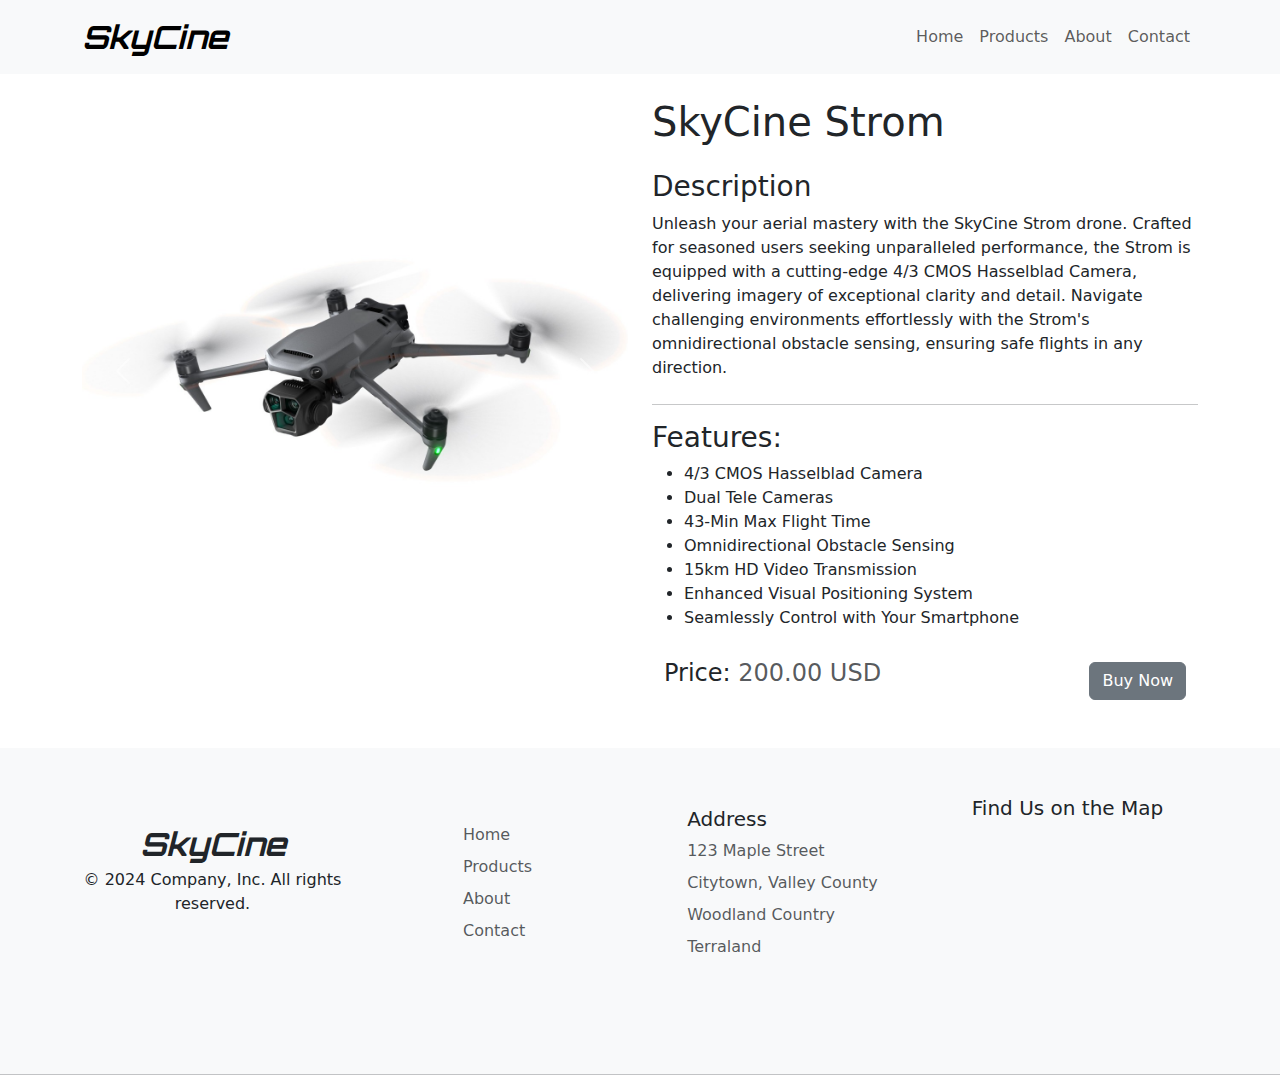
<file: pages/products/strom.html>
<!DOCTYPE html>
<html lang="en">
<head>
  <meta charset="UTF-8">
  <meta name="viewport" content="width=device-width, initial-scale=1.0">
  <title>Products - DroneHub</title>
  <!-- Bootstrap CSS -->
  <link href="https://cdn.jsdelivr.net/npm/bootstrap@5.3.0-alpha1/dist/css/bootstrap.min.css" rel="stylesheet">
  <link rel="stylesheet" href="../../style.css">
  <style>
    /* Custom CSS styles */
    .product-card {
      border: 1px solid #dee2e6;
      border-radius: 8px;
      margin-bottom: 20px;
    }
    .product-card img {
      border-top-left-radius: 8px;
      border-top-right-radius: 8px;
    }
    .product-card-body {
      padding: 20px;
    }
  </style>
</head>
<body>
   
  <nav class="navbar navbar-expand-lg navbar-light bg-light">
    <div class="container">
      <a class="navbar-brand" href="../../index.html" style="font-weight: bolder; font-family: Orbitron, sans-serif; font-size: 2rem; font-style: oblique;">SkyCine</a>
      <button class="navbar-toggler" type="button" data-bs-toggle="collapse" data-bs-target="#navbarNav" aria-controls="navbarNav" aria-expanded="false" aria-label="Toggle navigation">
        <span class="navbar-toggler-icon"></span>
      </button>
      <div class="collapse navbar-collapse" id="navbarNav">
        <ul class="navbar-nav ms-auto">
          <li class="nav-item">
            <a class="nav-link text-center" href="../../index.html">Home</a>
          </li>
          <li class="nav-item">
            <a class="nav-link text-center" href="../products-page.html">Products</a>
          </li>
          <li class="nav-item">
            <a class="nav-link text-center" href="../about-page.html">About</a>
          </li>
          <li class="nav-item">
            <a class="nav-link text-center" href="../contact-page.html">Contact</a>
          </li>
        </ul>
      </div>
    </div>
  </nav>
  

  <div class="container mt-4">
    <div class="row">
      <div class="col-md-6">
        <div id="carouselExampleControls" class="carousel slide" data-bs-ride="carousel">
          <div class="carousel-inner">
            <div class="carousel-item active">
              <img src="./Strom/61432300.png" class="d-block w-100 rounded" alt="Product Image 2">
            </div>
            <div class="carousel-item">
              <img src="./Strom/61432301.jpg" class="d-block w-100 rounded" alt="Product Image 2">
            </div>
            <div class="carousel-item">
              <img src="./Strom/61432302.jpg" class="d-block w-100 rounded" alt="Product Image 2">
            </div>
            <div class="carousel-item">
              <img src="./Strom/61432303.jpg" class="d-block w-100 rounded" alt="Product Image 2">
            </div>
            <div class="carousel-item">
              <img src="./Strom/61432304.jpg" class="d-block w-100 rounded" alt="Product Image 2">
            </div>
            <div class="carousel-item">
              <img src="./Strom/61432305.jpg" class="d-block w-100 rounded" alt="Product Image 2">
            </div>
           
          </div>
          <button class="carousel-control-prev" type="button" data-bs-target="#carouselExampleControls" data-bs-slide="prev">
            <span class="carousel-control-prev-icon" aria-hidden="true"></span>
            <span class="visually-hidden">Previous</span>
          </button>
          <button class="carousel-control-next" type="button" data-bs-target="#carouselExampleControls" data-bs-slide="next">
            <span class="carousel-control-next-icon" aria-hidden="true"></span>
            <span class="visually-hidden">Next</span>
          </button>
        </div>
      </div>
      <div class="col-md-6">
        <h1 class="mb-4">SkyCine Strom</h1>
        <h3>Description</h3>
        <p class="mb-4">Unleash your aerial mastery with the SkyCine Strom drone. Crafted for seasoned users seeking unparalleled performance, the Strom is equipped with a cutting-edge 4/3 CMOS Hasselblad Camera, delivering imagery of exceptional clarity and detail. Navigate challenging environments effortlessly with the Strom's omnidirectional obstacle sensing, ensuring safe flights in any direction. </p> <hr>
        <h3>Features:</h3>
        <ul>
          <li>4/3 CMOS Hasselblad Camera</li>
          <li>Dual Tele Cameras</li>
          <li>43-Min Max Flight Time</li>
          <li>Omnidirectional Obstacle Sensing</li>
          <li>15km HD Video Transmission</li>
          <li>Enhanced Visual Positioning System</li>
          <li>Seamlessly Control with Your Smartphone</li>
        </ul>
        
        
      <div class="container">
        <div class="row d-flex align-items-center">
          <div class="col ">
            <h4 class="d-inline">
              Price:
              <span class="font-weight-light text-muted">200.00 USD</span>
            </h4>
          </div>
          <div class="col-auto">
            <a href="../checkout-page.html"><button class="btn btn-secondary mt-3">Buy Now</button></a>
          </div>
        </div>
      </div>
     
      </div>
    </div>
  </div>
  

  
  <footer class="bg-light">
    <div class="container">
      <div class="row row-cols-1 row-cols-sm-2 row-cols-md-5 py-5 my-5 ">
        
        <div class="col-md-3 text-center"><br>
          <a class="navbar-brand" href="../index.html" style="font-weight: bolder; font-family: Orbitron, sans-serif; font-size: 2rem; font-style: oblique;">SkyCine</a><br>
          © 2024 Company, Inc. All rights reserved.
        </div>
    
        <div class="col-md-3 d-flex justify-content-center align-items-center footer-container">
          <ul class="nav flex-column">
            <li class="nav-item mb-2"><a href="../../index.html" class="nav-link p-0 text-body-secondary">Home</a></li>
            <li class="nav-item mb-2"><a href="../products-page.html" class="nav-link p-0 text-body-secondary">Products</a></li>
            <li class="nav-item mb-2"><a href="../about-page.html" class="nav-link p-0 text-body-secondary">About</a></li>
            <li class="nav-item mb-2"><a href="../contact-page.html" class="nav-link p-0 text-body-secondary">Contact</a></li>
          </ul>
        </div><br><br>
    
        <div class="col-md-3 d-flex justify-content-center align-items-center footer-container">
         
          <ul class="nav flex-column">
            <h5>Address</h5>
            <li class="nav-item mb-2"><a href="#" class="nav-link p-0 text-body-secondary">123 Maple Street</a></li>
            <li class="nav-item mb-2"><a href="#" class="nav-link p-0 text-body-secondary">Citytown, Valley County</a></li>
            <li class="nav-item mb-2"><a href="#" class="nav-link p-0 text-body-secondary">Woodland Country</a></li>
            <li class="nav-item mb-2"><a href="#" class="nav-link p-0 text-body-secondary">Terraland</a></li>
          </ul>
        </div><br><br>
    
        <div class="col-md-3 footer-container">
          <h5 class="text-center">Find Us on the Map</h5>
            <div class="embed-responsive embed-responsive-16by9 w-100% d-flex">
                <iframe class="embed-responsive-item mx-auto" src="https://www.google.com/maps/embed?pb=!1m18!1m12!1m3!1d12345.678910111213!2dlongitude!3dlatitude!2m3!1f0!2f0!3f0!3m2!1i1024!2i768!4f13.1!3m3!1m2!1s0x0%3A0x0!2zMTPCsDU5JzExLjMiTiAwwrAyOCc1MC4yIkU!5e0!3m2!1sen!2sus!4v1638833498544!5m2!1sen!2sus" allowfullscreen="" loading="lazy"></iframe>
            </div>
      </div>
      </div>
    </div>
    <hr>
  </footer>
  
  
  
  <!-- Bootstrap Bundle with Popper -->
  <script src="https://cdn.jsdelivr.net/npm/bootstrap@5.3.0-alpha1/dist/js/bootstrap.bundle.min.js"></script>
</body>
</html>
</file>
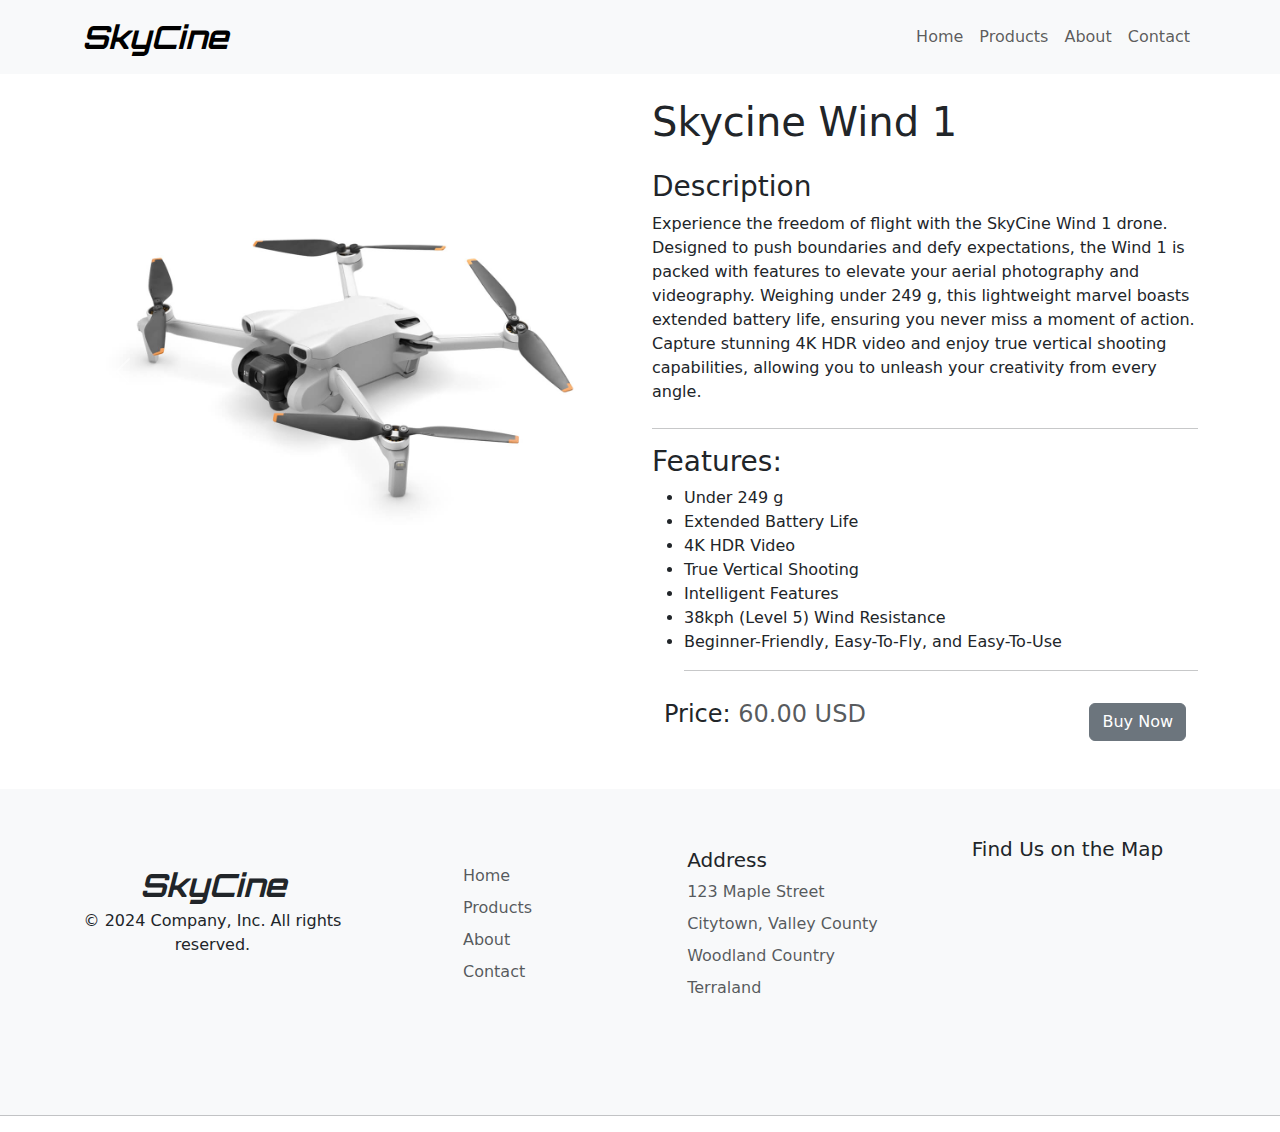
<file: pages/products/wind1.html>
<!DOCTYPE html>
<html lang="en">
<head>
  <meta charset="UTF-8">
  <meta name="viewport" content="width=device-width, initial-scale=1.0">
  <title>Products - DroneHub</title>
  <!-- Bootstrap CSS -->
  <link href="https://cdn.jsdelivr.net/npm/bootstrap@5.3.0-alpha1/dist/css/bootstrap.min.css" rel="stylesheet">
  <link rel="stylesheet" href="../../style.css">
  <style>
    /* Custom CSS styles */
    .product-card {
      border: 1px solid #dee2e6;
      border-radius: 8px;
      margin-bottom: 20px;
    }
    .product-card img {
      border-top-left-radius: 8px;
      border-top-right-radius: 8px;
    }
    .product-card-body {
      padding: 20px;
    }
  </style>
</head>
<body>
   
  <nav class="navbar navbar-expand-lg navbar-light bg-light">
    <div class="container">
      <a class="navbar-brand" href="../index.html" style="font-weight: bolder; font-family: Orbitron, sans-serif; font-size: 2rem; font-style: oblique;">SkyCine</a>
      <button class="navbar-toggler" type="button" data-bs-toggle="collapse" data-bs-target="#navbarNav" aria-controls="navbarNav" aria-expanded="false" aria-label="Toggle navigation">
        <span class="navbar-toggler-icon"></span>
      </button>
      <div class="collapse navbar-collapse" id="navbarNav">
        <ul class="navbar-nav ms-auto">
          <li class="nav-item">
            <a class="nav-link text-center" href="../../index.html">Home</a>
          </li>
          <li class="nav-item">
            <a class="nav-link text-center" href="../products-page.html">Products</a>
          </li>
          <li class="nav-item">
            <a class="nav-link text-center" href="../about-page.html">About</a>
          </li>
          <li class="nav-item">
            <a class="nav-link text-center" href="../contact-page.html">Contact</a>
          </li>
        </ul>
      </div>
    </div>
  </nav>
  

  <div class="container mt-4">
    <div class="row">
      <div class="col-md-6">
        <div id="carouselExampleControls" class="carousel slide" data-bs-ride="carousel">
          <div class="carousel-inner">
            <div class="carousel-item active">
              <img src="./Wind 1/42432410.jpg" class="d-block w-100 rounded" alt="Product Image 2">
            </div>
            
            <div class="carousel-item">
              <img src="./Wind 1/42432411.jpg" class="d-block w-100 rounded" alt="Product Image 2">
            </div>
            
            <div class="carousel-item">
              <img src="./Wind 1/42432412.jpg" class="d-block w-100 rounded" alt="Product Image 2">
            </div>
            
            <div class="carousel-item">
              <img src="./Wind 1/42432413.jpg" class="d-block w-100 rounded" alt="Product Image 2">
            </div>
            
            <div class="carousel-item">
              <img src="./Wind 1/42432414.jpg" class="d-block w-100 rounded" alt="Product Image 2">
            </div>
            
            <div class="carousel-item">
              <img src="./Wind 1/42432415.jpg" class="d-block w-100 rounded" alt="Product Image 2">
            </div>
           
            <div class="carousel-item">
              <img src="./Wind 1/42432416.jpg" class="d-block w-100 rounded" alt="Product Image 2">
            </div>
            
          </div>
          <button class="carousel-control-prev" type="button" data-bs-target="#carouselExampleControls" data-bs-slide="prev">
            <span class="carousel-control-prev-icon" aria-hidden="true"></span>
            <span class="visually-hidden">Previous</span>
          </button>
          <button class="carousel-control-next" type="button" data-bs-target="#carouselExampleControls" data-bs-slide="next">
            <span class="carousel-control-next-icon" aria-hidden="true"></span>
            <span class="visually-hidden">Next</span>
          </button>
        </div>
      </div>
      <div class="col-md-6">
        <h1 class="mb-4">Skycine Wind 1</h1>
        <h3>Description</h3>
        <p class="mb-4">Experience the freedom of flight with the SkyCine Wind 1 drone. Designed to push boundaries and defy expectations, the Wind 1 is packed with features to elevate your aerial photography and videography. Weighing under 249 g, this lightweight marvel boasts extended battery life, ensuring you never miss a moment of action. Capture stunning 4K HDR video and enjoy true vertical shooting capabilities, allowing you to unleash your creativity from every angle.</p> <hr>
        <h3>Features:</h3>
      <ul> 
        <li>Under 249 g</li>
        <li>Extended Battery Life</li>
        <li>4K HDR Video</li>
        <li>True Vertical Shooting</li>
        <li>Intelligent Features</li>
        <li>38kph (Level 5) Wind Resistance</li>
        <li>Beginner-Friendly, Easy-To-Fly, and Easy-To-Use</li>
        <hr>
      </ul>
        
      <div class="container">
        <div class="row d-flex align-items-center">
          <div class="col ">
            <h4 class="d-inline">
              Price:
              <span class="font-weight-light text-muted">60.00 USD</span>
            </h4>
          </div>
          <div class="col-auto">
            <a href="../checkout-page.html"><button class="btn btn-secondary mt-3">Buy Now</button></a>
          </div>
        </div>
      </div>
        
      </div>
    </div>
  </div>
  

  

  
  <footer class="bg-light">
    <div class="container">
      <div class="row row-cols-1 row-cols-sm-2 row-cols-md-5 py-5 my-5">
        
        <div class="col-md-3 text-center"><br>
          <a class="navbar-brand" href="../index.html" style="font-weight: bolder; font-family: Orbitron, sans-serif; font-size: 2rem; font-style: oblique;">SkyCine</a><br>
          © 2024 Company, Inc. All rights reserved.
        </div>
    
        <div class="col-md-3 d-flex justify-content-center align-items-center footer-container">
          <ul class="nav flex-column">
            <li class="nav-item mb-2"><a href="../../index.html" class="nav-link p-0 text-body-secondary">Home</a></li>
            <li class="nav-item mb-2"><a href="../products-page.html" class="nav-link p-0 text-body-secondary">Products</a></li>
            <li class="nav-item mb-2"><a href="../about-page.html" class="nav-link p-0 text-body-secondary">About</a></li>
            <li class="nav-item mb-2"><a href="../contact-page.html" class="nav-link p-0 text-body-secondary">Contact</a></li>
          </ul>
        </div><br><br>
    
        <div class="col-md-3 d-flex justify-content-center align-items-center footer-container">
         
          <ul class="nav flex-column">
            <h5>Address</h5>
            <li class="nav-item mb-2"><a href="#" class="nav-link p-0 text-body-secondary">123 Maple Street</a></li>
            <li class="nav-item mb-2"><a href="#" class="nav-link p-0 text-body-secondary">Citytown, Valley County</a></li>
            <li class="nav-item mb-2"><a href="#" class="nav-link p-0 text-body-secondary">Woodland Country</a></li>
            <li class="nav-item mb-2"><a href="#" class="nav-link p-0 text-body-secondary">Terraland</a></li>
          </ul>
        </div><br><br>
    
        <div class="col-md-3 footer-container">
          <h5 class="text-center">Find Us on the Map</h5>
            <div class="embed-responsive embed-responsive-16by9 w-100% d-flex">
                <iframe class="embed-responsive-item mx-auto" src="https://www.google.com/maps/embed?pb=!1m18!1m12!1m3!1d12345.678910111213!2dlongitude!3dlatitude!2m3!1f0!2f0!3f0!3m2!1i1024!2i768!4f13.1!3m3!1m2!1s0x0%3A0x0!2zMTPCsDU5JzExLjMiTiAwwrAyOCc1MC4yIkU!5e0!3m2!1sen!2sus!4v1638833498544!5m2!1sen!2sus" allowfullscreen="" loading="lazy"></iframe>
            </div>
      </div>
      </div>
    </div>
    <hr>
  </footer>
  
  
  
  
  <!-- Bootstrap Bundle with Popper -->
  <script src="https://cdn.jsdelivr.net/npm/bootstrap@5.3.0-alpha1/dist/js/bootstrap.bundle.min.js"></script>
</body>
</html>
</file>
<file: style.css>
@import url('https://fonts.googleapis.com/css2?family=Comfortaa:wght@300..700&display=swap');


@import url('https://fonts.googleapis.com/css2?family=Comfortaa:wght@300..700&family=Orbitron:wght@400..900&display=swap');



.orbitron,.nav-hd {
    font-family: orbitron,sans-serif;
}

.sbmt:hover {
    color: black;
    border: solid rgb(165, 174, 177) 2px;
}


@media (max-width: 580px) {
    .footer-container {
      border-top: 1px solid #ccc;
      padding: 10px 0;
    }
  }

.explore-button {
    position: absolute;
    bottom: 20px;
    right: 20px;
  }
  

  .embed-responsive {
    overflow: hidden;
  }
  
  .embed-responsive iframe {
    width: 100%;
    height: 100%;
  }
</file>
